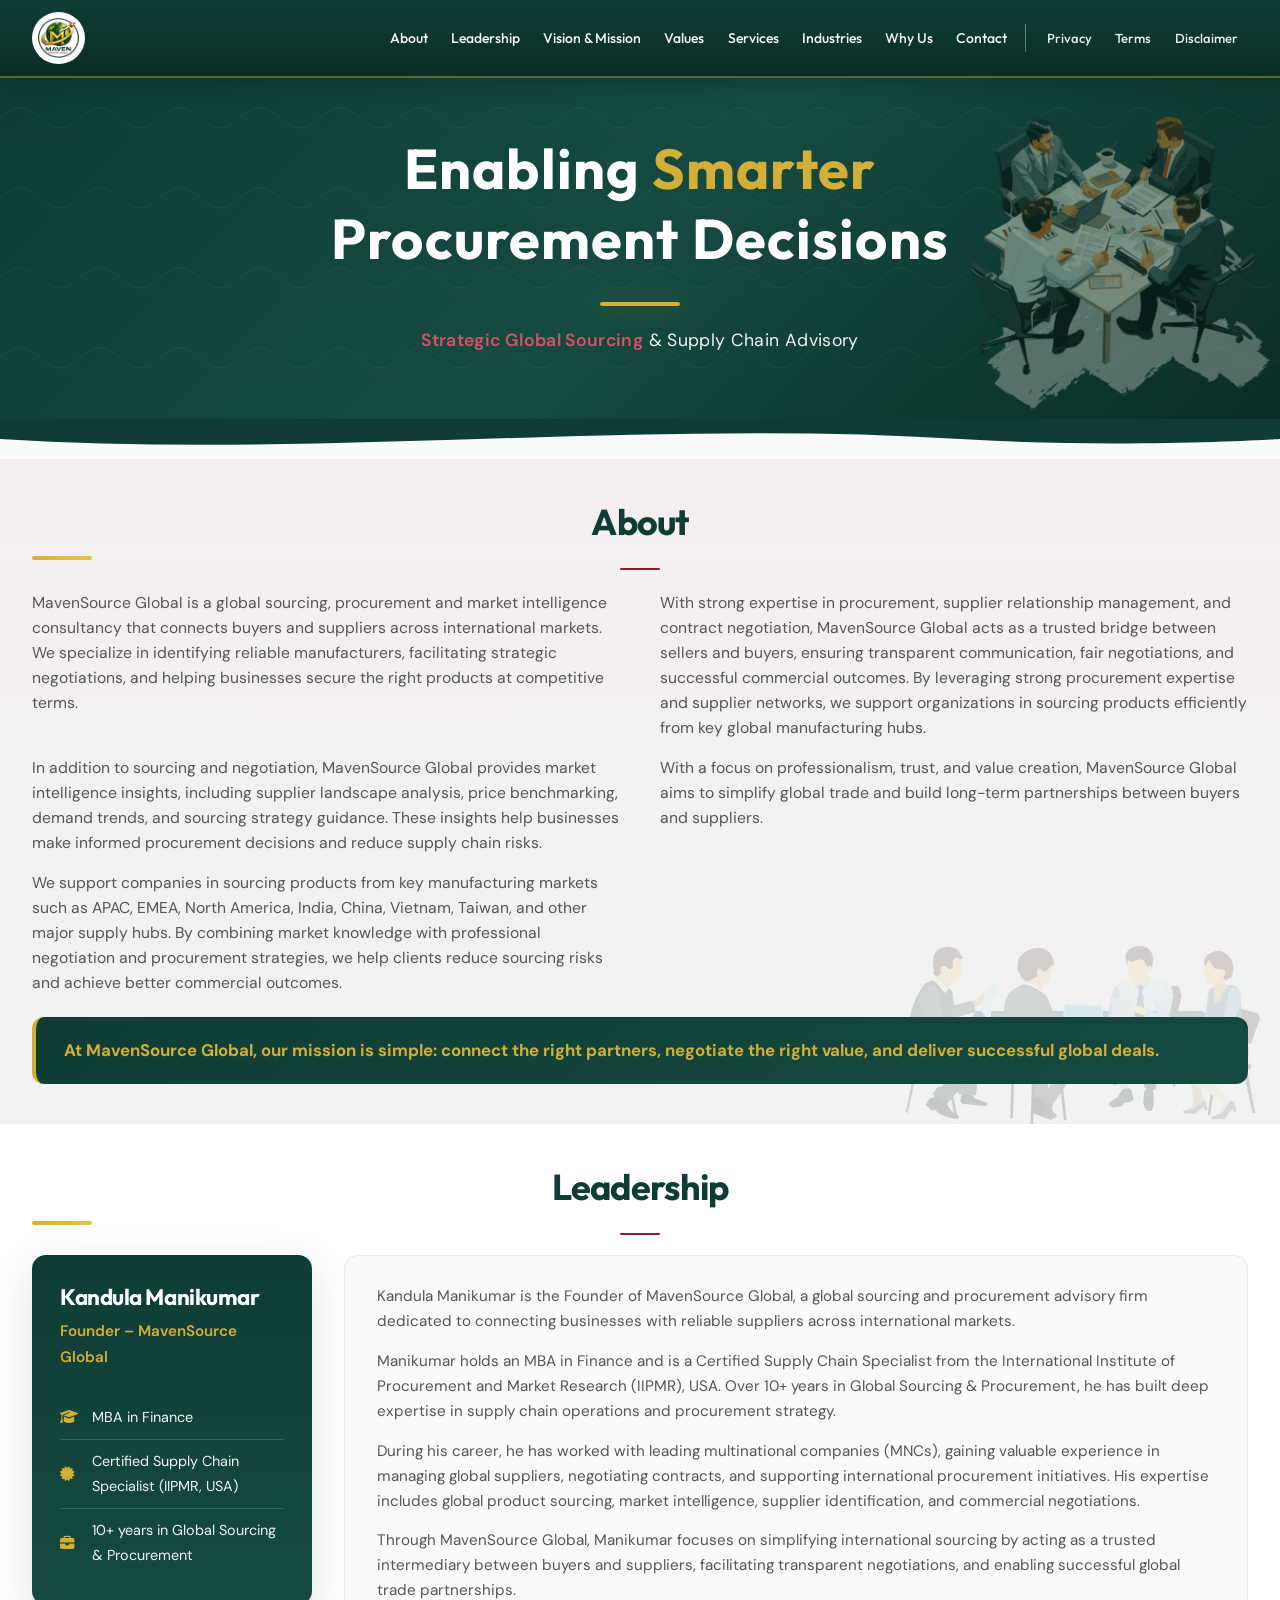
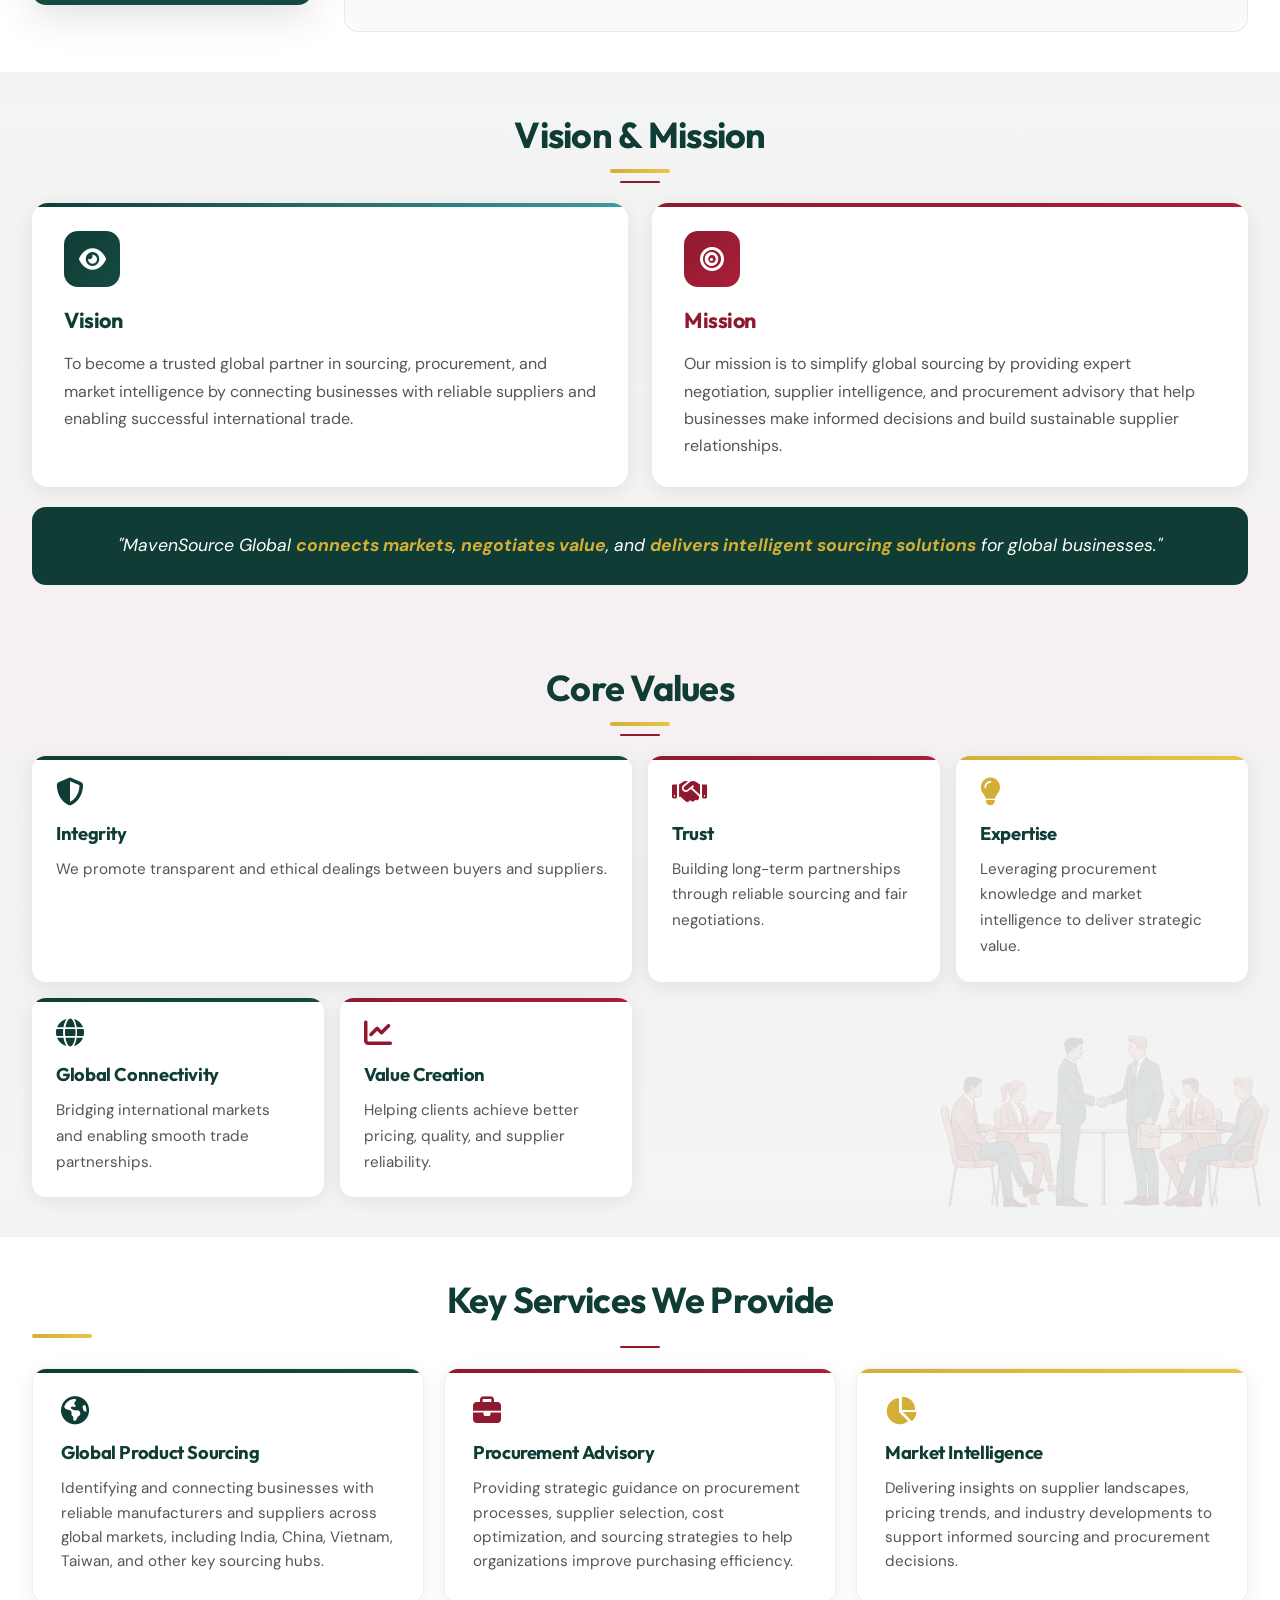
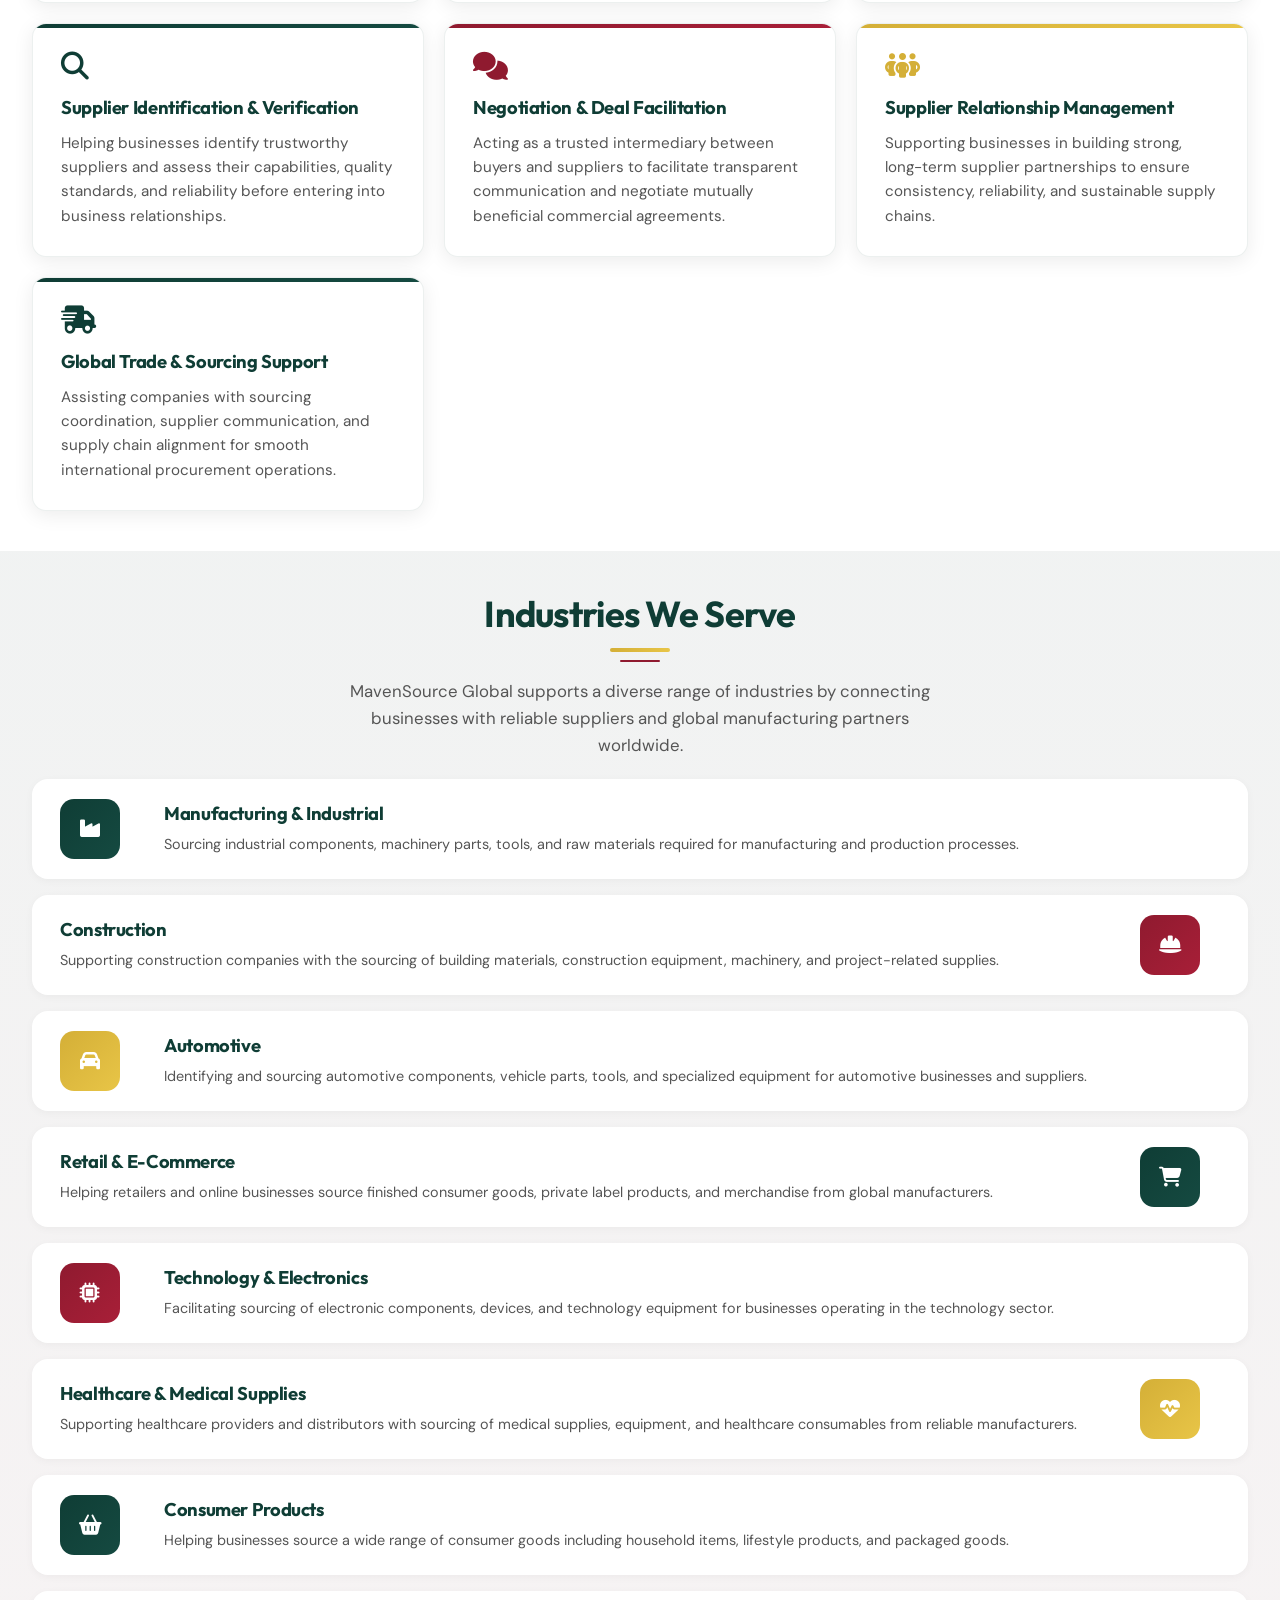
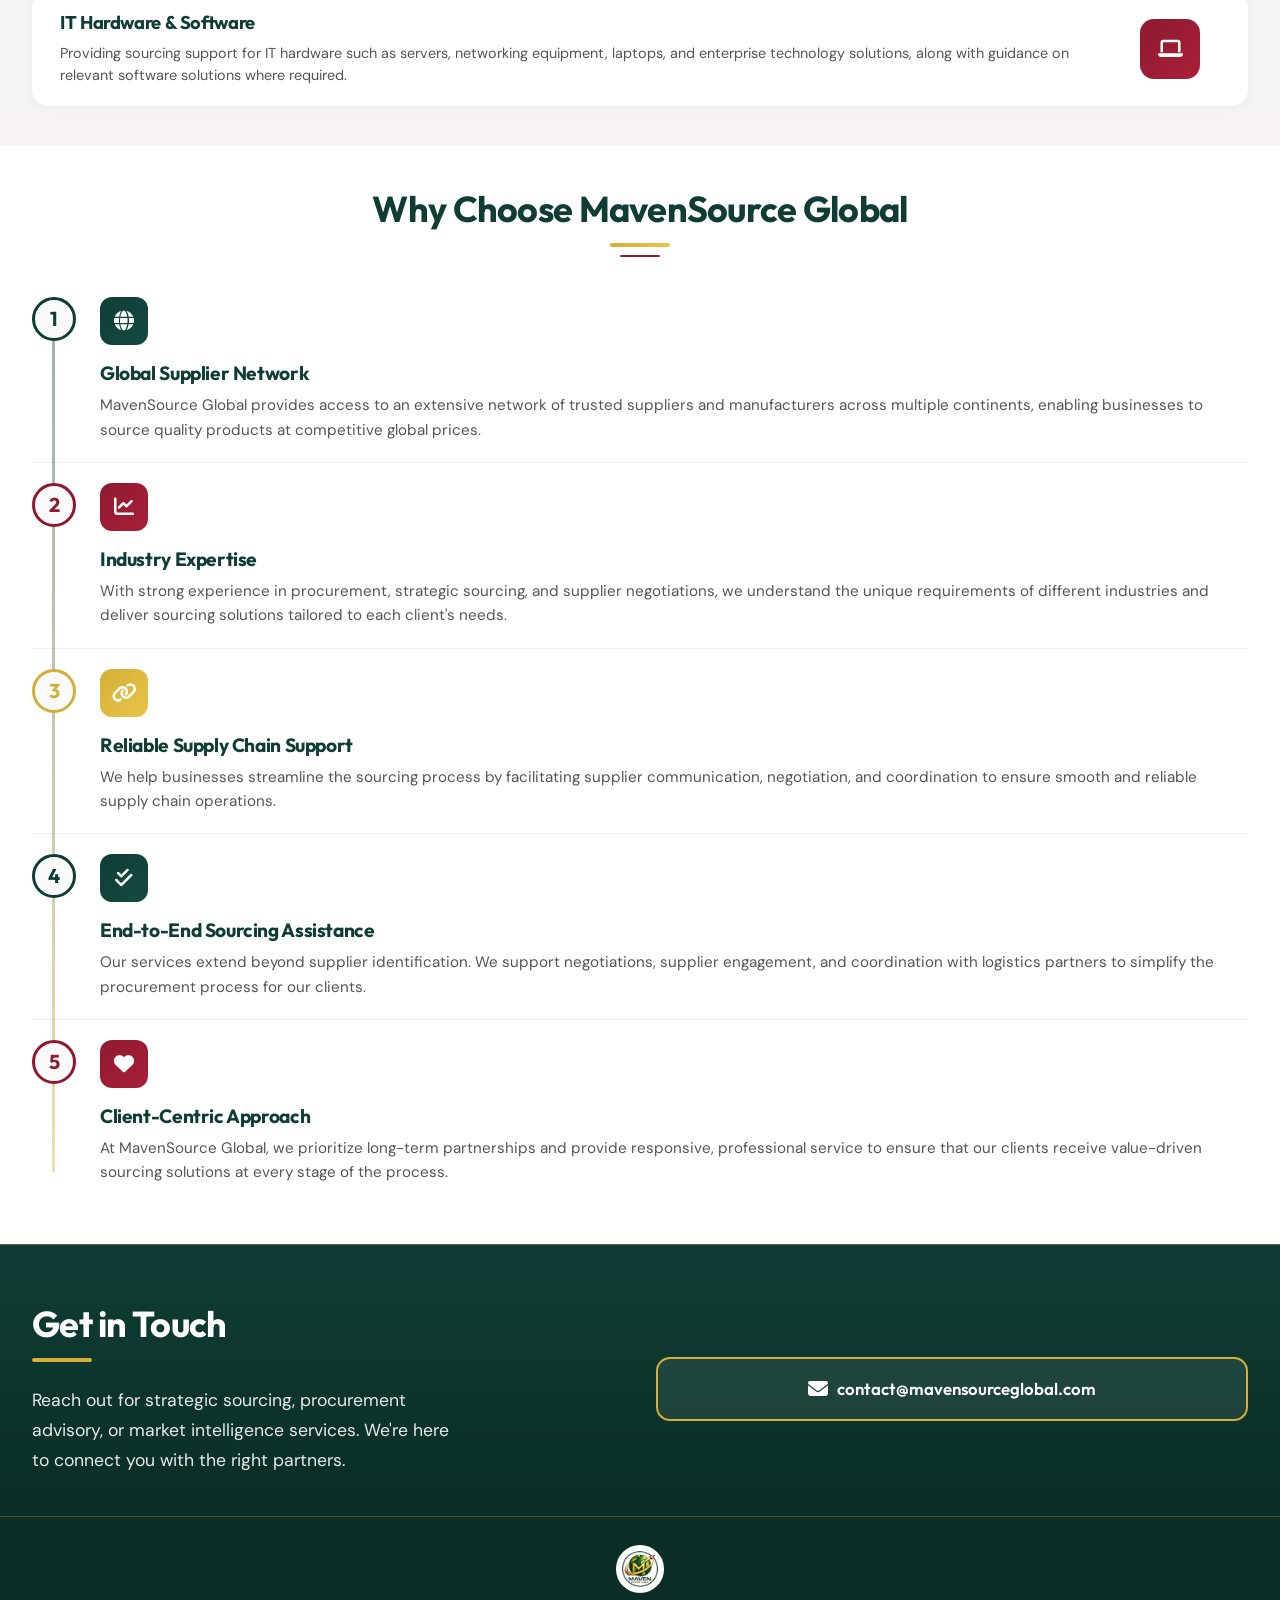
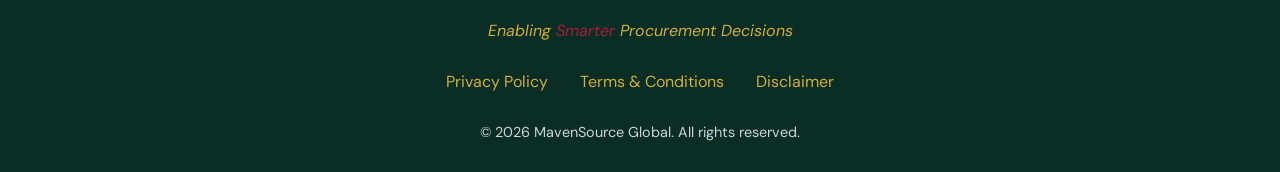
<file: index.html>
<!DOCTYPE html>
<html lang="en">
<head>
  <meta charset="UTF-8">
  <meta name="viewport" content="width=device-width, initial-scale=1.0">
  <title>MavenSource Global | Your Trusted Strategic Sourcing Partner</title>
  <meta name="description" content="MavenSource Global connects buyers and suppliers across international markets. Strategic sourcing, procurement advisory, and market intelligence.">
  <link rel="icon" type="image/x-icon" href="favicon.ico">
  <link rel="preconnect" href="https://fonts.googleapis.com">
  <link rel="preconnect" href="https://fonts.gstatic.com" crossorigin>
  <link href="https://fonts.googleapis.com/css2?family=Outfit:wght@400;500;600;700&family=DM+Sans:ital,opsz,wght@0,9..40,400;0,9..40,500;0,9..40,600;0,9..40,700;1,9..40,400&display=swap" rel="stylesheet">
  <link rel="stylesheet" href="https://cdnjs.cloudflare.com/ajax/libs/font-awesome/6.5.1/css/all.min.css" integrity="sha512-DTOQO9RWCH3ppGqcWaEA1BIZOC6xxalwEsw9c2QQeAIftl+Vegovlnee1c9QX4TctnWMn13TZye+giMm8e2LwA==" crossorigin="anonymous" referrerpolicy="no-referrer">
  <link rel="stylesheet" href="css/style.css">
</head>
<body>
  <div class="nav-overlay" id="navOverlay" aria-hidden="true"></div>
  <header class="site-header">
    <div class="container">
      <a href="index.html" class="site-logo">
        <img src="images/logo.png" alt="MavenSource Global" class="logo-img">
      </a>
      <button class="nav-toggle" aria-label="Toggle menu" aria-expanded="false">
        <span class="nav-toggle-bar"></span>
        <span class="nav-toggle-bar"></span>
        <span class="nav-toggle-bar"></span>
      </button>
      <nav class="nav-menu">
        <ul>
          <li><a href="#about">About</a></li>
          <li><a href="#leadership">Leadership</a></li>
          <li><a href="#vision">Vision & Mission</a></li>
          <li><a href="#values">Values</a></li>
          <li><a href="#services">Services</a></li>
          <li><a href="#industries">Industries</a></li>
          <li><a href="#why">Why Us</a></li>
          <li><a href="#contact">Contact</a></li>
          <li><a href="privacy.html">Privacy</a></li>
          <li><a href="terms.html">Terms</a></li>
          <li><a href="disclaimer.html">Disclaimer</a></li>
        </ul>
      </nav>
    </div>
  </header>

  <section class="hero">
    <div class="container">
      <h1 class="hero-headline animate-fade-up">Enabling <span class="hero-accent">Smarter</span> Procurement Decisions</h1>
      <div class="gold-line animate-scale-in"></div>
      <p class="hero-sub animate-fade-up animate-delay-1"><span class="hero-maroon">Strategic Global Sourcing</span> & Supply Chain Advisory</p>
    </div>
  </section>

  <div class="wave-divider">
    <svg viewBox="0 0 1200 120" preserveAspectRatio="none">
      <path d="M0,60 C300,120 600,0 900,60 C1050,90 1200,60 1200,60 L1200,120 L0,120 Z"/>
    </svg>
  </div>

  <section id="about" class="section-about">
    <div class="container">
      <div class="section-header section-header-left animate-on-scroll" data-delay="0">
        <h2 class="section-title">About</h2>
        <div class="gold-divider"></div>
        <div class="maroon-divider"></div>
      </div>
      <div class="about-layout animate-on-scroll" data-delay="0">
        <p>MavenSource Global is a global sourcing, procurement and market intelligence consultancy that connects buyers and suppliers across international markets. We specialize in identifying reliable manufacturers, facilitating strategic negotiations, and helping businesses secure the right products at competitive terms.</p>
        <p>With strong expertise in procurement, supplier relationship management, and contract negotiation, MavenSource Global acts as a trusted bridge between sellers and buyers, ensuring transparent communication, fair negotiations, and successful commercial outcomes. By leveraging strong procurement expertise and supplier networks, we support organizations in sourcing products efficiently from key global manufacturing hubs.</p>
        <p>In addition to sourcing and negotiation, MavenSource Global provides market intelligence insights, including supplier landscape analysis, price benchmarking, demand trends, and sourcing strategy guidance. These insights help businesses make informed procurement decisions and reduce supply chain risks.</p>
        <p>With a focus on professionalism, trust, and value creation, MavenSource Global aims to simplify global trade and build long-term partnerships between buyers and suppliers.</p>
        <p>We support companies in sourcing products from key manufacturing markets such as APAC, EMEA, North America, India, China, Vietnam, Taiwan, and other major supply hubs. By combining market knowledge with professional negotiation and procurement strategies, we help clients reduce sourcing risks and achieve better commercial outcomes.</p>
        <p class="about-highlight"><strong>At MavenSource Global, our mission is simple: connect the right partners, negotiate the right value, and deliver successful global deals.</strong></p>
      </div>
    </div>
  </section>

  <section id="leadership" class="section-leadership">
    <div class="container">
      <div class="section-header section-header-left animate-on-scroll" data-delay="0">
        <h2 class="section-title">Leadership</h2>
        <div class="gold-divider"></div>
        <div class="maroon-divider"></div>
      </div>
      <div class="founder-layout animate-on-scroll" data-delay="0">
        <div class="founder-sidebar">
          <h3>Kandula Manikumar</h3>
          <p class="founder-title">Founder – MavenSource Global</p>
          <ul class="founder-credentials">
            <li><i class="fa-solid fa-graduation-cap"></i> MBA in Finance</li>
            <li><i class="fa-solid fa-certificate"></i> Certified Supply Chain Specialist (IIPMR, USA)</li>
            <li><i class="fa-solid fa-briefcase"></i> 10+ years in Global Sourcing & Procurement</li>
          </ul>
        </div>
        <div class="founder-content">
          <p>Kandula Manikumar is the Founder of MavenSource Global, a global sourcing and procurement advisory firm dedicated to connecting businesses with reliable suppliers across international markets.</p>
          <p>Manikumar holds an MBA in Finance and is a Certified Supply Chain Specialist from the International Institute of Procurement and Market Research (IIPMR), USA. Over 10+ years in Global Sourcing & Procurement, he has built deep expertise in supply chain operations and procurement strategy.</p>
          <p>During his career, he has worked with leading multinational companies (MNCs), gaining valuable experience in managing global suppliers, negotiating contracts, and supporting international procurement initiatives. His expertise includes global product sourcing, market intelligence, supplier identification, and commercial negotiations.</p>
          <p>Through MavenSource Global, Manikumar focuses on simplifying international sourcing by acting as a trusted intermediary between buyers and suppliers, facilitating transparent negotiations, and enabling successful global trade partnerships.</p>
        </div>
      </div>
    </div>
  </section>

  <section id="vision" class="section-vision">
    <div class="container">
      <div class="section-header animate-on-scroll" data-delay="0">
        <h2 class="section-title">Vision & Mission</h2>
        <div class="gold-divider"></div>
        <div class="maroon-divider"></div>
      </div>
      <div class="vision-grid animate-on-scroll" data-delay="0">
        <div class="vision-card">
          <div class="vision-icon-wrap"><i class="fa-solid fa-eye"></i></div>
          <h3>Vision</h3>
          <p>To become a trusted global partner in sourcing, procurement, and market intelligence by connecting businesses with reliable suppliers and enabling successful international trade.</p>
        </div>
        <div class="mission-card">
          <div class="vision-icon-wrap"><i class="fa-solid fa-bullseye"></i></div>
          <h3>Mission</h3>
          <p>Our mission is to simplify global sourcing by providing expert negotiation, supplier intelligence, and procurement advisory that help businesses make informed decisions and build sustainable supplier relationships.</p>
        </div>
      </div>
      <div class="brand-statement animate-on-scroll" data-delay="0">
        "MavenSource Global <strong>connects markets</strong>, <strong>negotiates value</strong>, and <strong>delivers intelligent sourcing solutions</strong> for global businesses."
      </div>
    </div>
  </section>

  <section id="values" class="section-values">
    <div class="container">
      <div class="section-header animate-on-scroll" data-delay="0">
        <h2 class="section-title">Core Values</h2>
        <div class="gold-divider"></div>
        <div class="maroon-divider"></div>
      </div>
      <div class="values-bento">
        <div class="value-item value-featured value-border-green animate-on-scroll" data-delay="0">
          <i class="fa-solid fa-shield-halved value-icon"></i>
          <h4>Integrity</h4>
          <p>We promote transparent and ethical dealings between buyers and suppliers.</p>
        </div>
        <div class="value-item value-border-maroon animate-on-scroll" data-delay="1">
          <i class="fa-solid fa-handshake value-icon"></i>
          <h4>Trust</h4>
          <p>Building long-term partnerships through reliable sourcing and fair negotiations.</p>
        </div>
        <div class="value-item value-border-gold animate-on-scroll" data-delay="2">
          <i class="fa-solid fa-lightbulb value-icon"></i>
          <h4>Expertise</h4>
          <p>Leveraging procurement knowledge and market intelligence to deliver strategic value.</p>
        </div>
        <div class="value-item value-border-green animate-on-scroll" data-delay="3">
          <i class="fa-solid fa-globe value-icon"></i>
          <h4>Global Connectivity</h4>
          <p>Bridging international markets and enabling smooth trade partnerships.</p>
        </div>
        <div class="value-item value-border-maroon animate-on-scroll" data-delay="4">
          <i class="fa-solid fa-chart-line value-icon"></i>
          <h4>Value Creation</h4>
          <p>Helping clients achieve better pricing, quality, and supplier reliability.</p>
        </div>
      </div>
    </div>
  </section>

  <section id="services" class="section-services">
    <div class="container">
      <div class="section-header section-header-left animate-on-scroll" data-delay="0">
        <h2 class="section-title">Key Services We Provide</h2>
        <div class="gold-divider"></div>
        <div class="maroon-divider"></div>
      </div>
      <div class="services-grid">
        <div class="service-box service-border-green animate-on-scroll" data-delay="0">
          <i class="fa-solid fa-earth-americas service-icon"></i>
          <h3>Global Product Sourcing</h3>
          <p>Identifying and connecting businesses with reliable manufacturers and suppliers across global markets, including India, China, Vietnam, Taiwan, and other key sourcing hubs.</p>
        </div>
        <div class="service-box service-border-maroon animate-on-scroll" data-delay="1">
          <i class="fa-solid fa-briefcase service-icon"></i>
          <h3>Procurement Advisory</h3>
          <p>Providing strategic guidance on procurement processes, supplier selection, cost optimization, and sourcing strategies to help organizations improve purchasing efficiency.</p>
        </div>
        <div class="service-box service-border-gold animate-on-scroll" data-delay="2">
          <i class="fa-solid fa-chart-pie service-icon"></i>
          <h3>Market Intelligence</h3>
          <p>Delivering insights on supplier landscapes, pricing trends, and industry developments to support informed sourcing and procurement decisions.</p>
        </div>
        <div class="service-box service-border-green animate-on-scroll" data-delay="3">
          <i class="fa-solid fa-magnifying-glass service-icon"></i>
          <h3>Supplier Identification & Verification</h3>
          <p>Helping businesses identify trustworthy suppliers and assess their capabilities, quality standards, and reliability before entering into business relationships.</p>
        </div>
        <div class="service-box service-border-maroon animate-on-scroll" data-delay="4">
          <i class="fa-solid fa-comments service-icon"></i>
          <h3>Negotiation & Deal Facilitation</h3>
          <p>Acting as a trusted intermediary between buyers and suppliers to facilitate transparent communication and negotiate mutually beneficial commercial agreements.</p>
        </div>
        <div class="service-box service-border-gold animate-on-scroll" data-delay="5">
          <i class="fa-solid fa-people-group service-icon"></i>
          <h3>Supplier Relationship Management</h3>
          <p>Supporting businesses in building strong, long-term supplier partnerships to ensure consistency, reliability, and sustainable supply chains.</p>
        </div>
        <div class="service-box service-border-green animate-on-scroll" data-delay="6">
          <i class="fa-solid fa-truck-fast service-icon"></i>
          <h3>Global Trade & Sourcing Support</h3>
          <p>Assisting companies with sourcing coordination, supplier communication, and supply chain alignment for smooth international procurement operations.</p>
        </div>
      </div>
    </div>
  </section>

  <section id="industries" class="section-industries">
    <div class="container">
      <div class="section-header animate-on-scroll" data-delay="0">
        <h2 class="section-title">Industries We Serve</h2>
        <div class="gold-divider"></div>
        <div class="maroon-divider"></div>
        <p class="section-subtitle">MavenSource Global supports a diverse range of industries by connecting businesses with reliable suppliers and global manufacturing partners worldwide.</p>
      </div>
      <div class="industries-zigzag">
        <div class="industry-row industry-row-left industry-icon-green animate-on-scroll" data-delay="0">
          <div class="industry-icon"><i class="fa-solid fa-industry"></i></div>
          <div class="industry-text">
            <h4>Manufacturing & Industrial</h4>
            <p>Sourcing industrial components, machinery parts, tools, and raw materials required for manufacturing and production processes.</p>
          </div>
        </div>
        <div class="industry-row industry-row-right industry-icon-maroon animate-on-scroll" data-delay="1">
          <div class="industry-icon"><i class="fa-solid fa-hard-hat"></i></div>
          <div class="industry-text">
            <h4>Construction</h4>
            <p>Supporting construction companies with the sourcing of building materials, construction equipment, machinery, and project-related supplies.</p>
          </div>
        </div>
        <div class="industry-row industry-row-left industry-icon-gold animate-on-scroll" data-delay="2">
          <div class="industry-icon"><i class="fa-solid fa-car"></i></div>
          <div class="industry-text">
            <h4>Automotive</h4>
            <p>Identifying and sourcing automotive components, vehicle parts, tools, and specialized equipment for automotive businesses and suppliers.</p>
          </div>
        </div>
        <div class="industry-row industry-row-right industry-icon-green animate-on-scroll" data-delay="3">
          <div class="industry-icon"><i class="fa-solid fa-cart-shopping"></i></div>
          <div class="industry-text">
            <h4>Retail & E-Commerce</h4>
            <p>Helping retailers and online businesses source finished consumer goods, private label products, and merchandise from global manufacturers.</p>
          </div>
        </div>
        <div class="industry-row industry-row-left industry-icon-maroon animate-on-scroll" data-delay="4">
          <div class="industry-icon"><i class="fa-solid fa-microchip"></i></div>
          <div class="industry-text">
            <h4>Technology & Electronics</h4>
            <p>Facilitating sourcing of electronic components, devices, and technology equipment for businesses operating in the technology sector.</p>
          </div>
        </div>
        <div class="industry-row industry-row-right industry-icon-gold animate-on-scroll" data-delay="5">
          <div class="industry-icon"><i class="fa-solid fa-heart-pulse"></i></div>
          <div class="industry-text">
            <h4>Healthcare & Medical Supplies</h4>
            <p>Supporting healthcare providers and distributors with sourcing of medical supplies, equipment, and healthcare consumables from reliable manufacturers.</p>
          </div>
        </div>
        <div class="industry-row industry-row-left industry-icon-green animate-on-scroll" data-delay="6">
          <div class="industry-icon"><i class="fa-solid fa-basket-shopping"></i></div>
          <div class="industry-text">
            <h4>Consumer Products</h4>
            <p>Helping businesses source a wide range of consumer goods including household items, lifestyle products, and packaged goods.</p>
          </div>
        </div>
        <div class="industry-row industry-row-right industry-icon-maroon animate-on-scroll" data-delay="7">
          <div class="industry-icon"><i class="fa-solid fa-laptop"></i></div>
          <div class="industry-text">
            <h4>IT Hardware & Software</h4>
            <p>Providing sourcing support for IT hardware such as servers, networking equipment, laptops, and enterprise technology solutions, along with guidance on relevant software solutions where required.</p>
          </div>
        </div>
      </div>
    </div>
  </section>

  <section id="why" class="section-why">
    <div class="container">
      <div class="section-header animate-on-scroll" data-delay="0">
        <h2 class="section-title">Why Choose MavenSource Global</h2>
        <div class="gold-divider"></div>
        <div class="maroon-divider"></div>
      </div>
      <div class="why-timeline">
        <div class="why-step why-icon-green animate-on-scroll" data-delay="0">
          <span class="why-step-num">1</span>
          <div class="why-step-content">
            <div class="icon"><i class="fa-solid fa-globe"></i></div>
            <h4>Global Supplier Network</h4>
            <p>MavenSource Global provides access to an extensive network of trusted suppliers and manufacturers across multiple continents, enabling businesses to source quality products at competitive global prices.</p>
          </div>
        </div>
        <div class="why-step why-icon-maroon animate-on-scroll" data-delay="1">
          <span class="why-step-num">2</span>
          <div class="why-step-content">
            <div class="icon"><i class="fa-solid fa-chart-line"></i></div>
            <h4>Industry Expertise</h4>
            <p>With strong experience in procurement, strategic sourcing, and supplier negotiations, we understand the unique requirements of different industries and deliver sourcing solutions tailored to each client's needs.</p>
          </div>
        </div>
        <div class="why-step why-icon-gold animate-on-scroll" data-delay="2">
          <span class="why-step-num">3</span>
          <div class="why-step-content">
            <div class="icon"><i class="fa-solid fa-link"></i></div>
            <h4>Reliable Supply Chain Support</h4>
            <p>We help businesses streamline the sourcing process by facilitating supplier communication, negotiation, and coordination to ensure smooth and reliable supply chain operations.</p>
          </div>
        </div>
        <div class="why-step why-icon-green animate-on-scroll" data-delay="3">
          <span class="why-step-num">4</span>
          <div class="why-step-content">
            <div class="icon"><i class="fa-solid fa-check-double"></i></div>
            <h4>End-to-End Sourcing Assistance</h4>
            <p>Our services extend beyond supplier identification. We support negotiations, supplier engagement, and coordination with logistics partners to simplify the procurement process for our clients.</p>
          </div>
        </div>
        <div class="why-step why-icon-maroon animate-on-scroll" data-delay="4">
          <span class="why-step-num">5</span>
          <div class="why-step-content">
            <div class="icon"><i class="fa-solid fa-heart"></i></div>
            <h4>Client-Centric Approach</h4>
            <p>At MavenSource Global, we prioritize long-term partnerships and provide responsive, professional service to ensure that our clients receive value-driven sourcing solutions at every stage of the process.</p>
          </div>
        </div>
      </div>
    </div>
  </section>

  <section id="contact" class="section-contact contact-section">
    <div class="container">
      <div class="contact-layout">
        <div class="contact-info animate-on-scroll" data-delay="0">
          <h2 class="section-title">Get in Touch</h2>
          <div class="gold-divider"></div>
          <p>Reach out for strategic sourcing, procurement advisory, or market intelligence services. We're here to connect you with the right partners.</p>
        </div>
        <div class="contact-actions animate-on-scroll" data-delay="0">
          <a href="mailto:contact@mavensourceglobal.com" class="contact-btn contact-email"><i class="fa-solid fa-envelope"></i> contact@mavensourceglobal.com</a>
        </div>
      </div>
    </div>
  </section>

  <footer class="site-footer">
    <div class="container">
      <a href="index.html" class="footer-logo">
        <img src="images/logo.png" alt="MavenSource Global" class="logo-img">
      </a>
      <p class="footer-motto">Enabling <em>Smarter</em> Procurement Decisions</p>
      <div class="links">
        <a href="privacy.html">Privacy Policy</a>
        <a href="terms.html">Terms & Conditions</a>
        <a href="disclaimer.html">Disclaimer</a>
      </div>
      <div>© <span id="year"></span> MavenSource Global. All rights reserved.</div>
    </div>
  </footer>

  <script>
    document.getElementById('year').textContent = new Date().getFullYear();

    // Scroll-triggered animations
    const observerOptions = { threshold: 0.1, rootMargin: '0px 0px -50px 0px' };
    const observer = new IntersectionObserver((entries) => {
      entries.forEach(entry => {
        if (entry.isIntersecting) {
          const delay = entry.target.dataset.delay || 0;
          entry.target.style.animationDelay = `${delay * 0.1}s`;
          entry.target.classList.add('animate-visible');
        }
      });
    }, observerOptions);

    document.querySelectorAll('.animate-on-scroll').forEach(el => observer.observe(el));

    // Mobile nav toggle
    const navToggle = document.querySelector('.nav-toggle');
    const navMenu = document.querySelector('.nav-menu');
    function closeNav() {
      if (navToggle) navToggle.setAttribute('aria-expanded', 'false');
      if (navMenu) navMenu.classList.remove('is-open');
      document.body.classList.remove('nav-open');
      const overlay = document.getElementById('navOverlay');
      if (overlay) overlay.setAttribute('aria-hidden', 'true');
    }
    if (navToggle && navMenu) {
      navToggle.addEventListener('click', () => {
        const isOpen = navToggle.getAttribute('aria-expanded') === 'true';
        navToggle.setAttribute('aria-expanded', !isOpen);
        navMenu.classList.toggle('is-open');
        document.body.classList.toggle('nav-open', !isOpen);
        const overlay = document.getElementById('navOverlay');
        if (overlay) overlay.setAttribute('aria-hidden', isOpen);
      });
      navMenu.querySelectorAll('a').forEach(link => link.addEventListener('click', closeNav));
      const overlay = document.getElementById('navOverlay');
      if (overlay) overlay.addEventListener('click', closeNav);
    }
  </script>
</body>
</html>
</file>
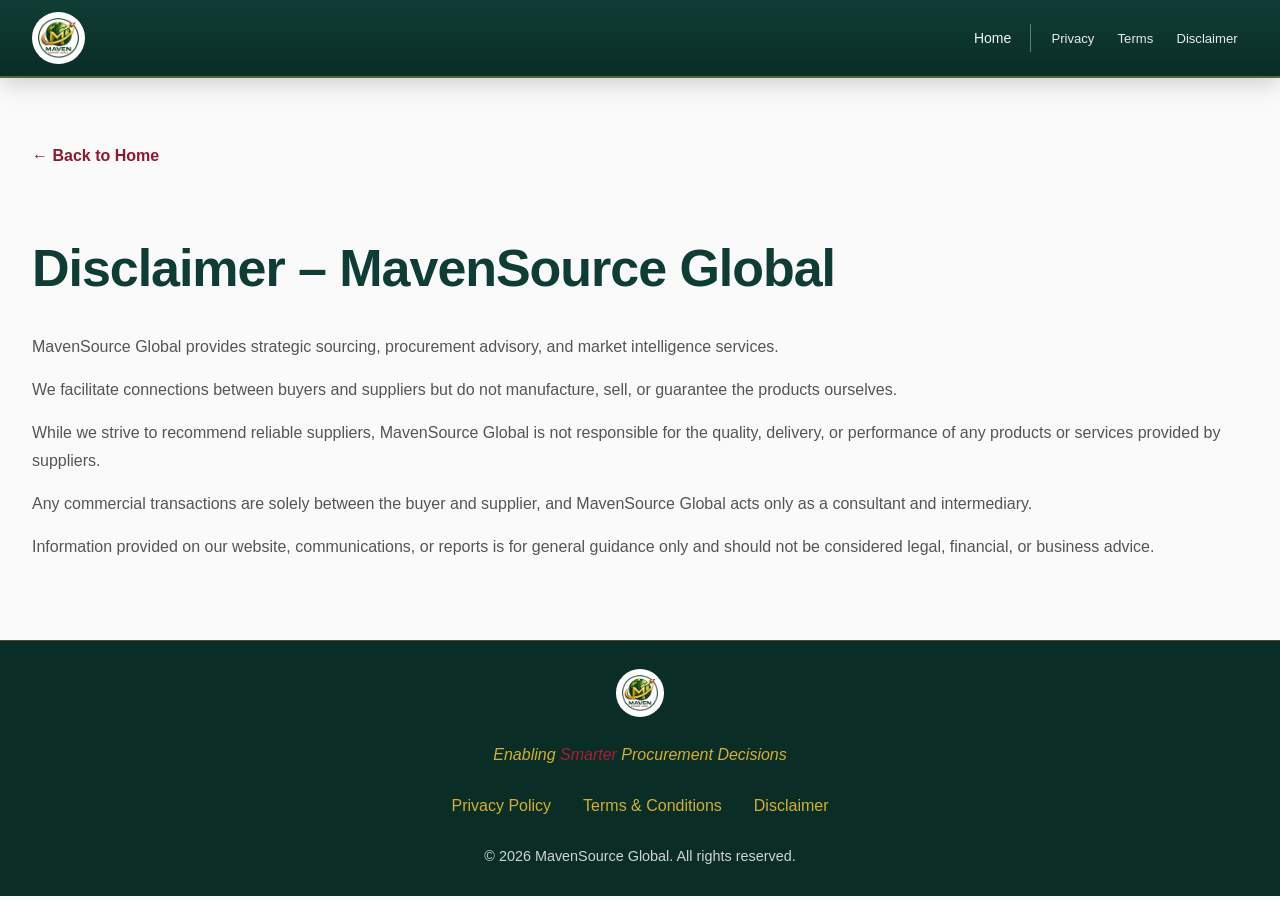
<file: disclaimer.html>
<!DOCTYPE html>
<html lang="en">
<head>
  <meta charset="UTF-8">
  <meta name="viewport" content="width=device-width, initial-scale=1.0">
  <title>Disclaimer | MavenSource Global</title>
  <link rel="icon" type="image/x-icon" href="favicon.ico">
  <link rel="stylesheet" href="css/style.css">
</head>
<body>
  <div class="nav-overlay" id="navOverlay" aria-hidden="true"></div>
  <header class="site-header">
    <div class="container">
      <a href="index.html" class="site-logo">
        <img src="images/logo.png" alt="MavenSource Global" class="logo-img">
      </a>
      <button class="nav-toggle" aria-label="Toggle menu" aria-expanded="false">
        <span class="nav-toggle-bar"></span>
        <span class="nav-toggle-bar"></span>
        <span class="nav-toggle-bar"></span>
      </button>
      <nav class="nav-menu">
        <ul>
          <li><a href="index.html">Home</a></li>
          <li><a href="privacy.html">Privacy</a></li>
          <li><a href="terms.html">Terms</a></li>
          <li><a href="disclaimer.html">Disclaimer</a></li>
        </ul>
      </nav>
    </div>
  </header>

  <main class="legal-page">
    <div class="container">
      <a href="index.html" class="back-link">← Back to Home</a>
      <h1>Disclaimer – MavenSource Global</h1>

      <p>MavenSource Global provides strategic sourcing, procurement advisory, and market intelligence services.</p>

      <p>We facilitate connections between buyers and suppliers but do not manufacture, sell, or guarantee the products ourselves.</p>

      <p>While we strive to recommend reliable suppliers, MavenSource Global is not responsible for the quality, delivery, or performance of any products or services provided by suppliers.</p>

      <p>Any commercial transactions are solely between the buyer and supplier, and MavenSource Global acts only as a consultant and intermediary.</p>

      <p>Information provided on our website, communications, or reports is for general guidance only and should not be considered legal, financial, or business advice.</p>
    </div>
  </main>

  <footer class="site-footer">
    <div class="container">
      <a href="index.html" class="footer-logo">
        <img src="images/logo.png" alt="MavenSource Global" class="logo-img">
      </a>
      <p class="footer-motto">Enabling <em>Smarter</em> Procurement Decisions</p>
      <div class="links">
        <a href="privacy.html">Privacy Policy</a>
        <a href="terms.html">Terms & Conditions</a>
        <a href="disclaimer.html">Disclaimer</a>
      </div>
      <div>© <span id="year"></span> MavenSource Global. All rights reserved.</div>
    </div>
  </footer>

  <script>
    document.getElementById('year').textContent = new Date().getFullYear();
    const navToggle = document.querySelector('.nav-toggle');
    const navMenu = document.querySelector('.nav-menu');
    function closeNav() {
      if (navToggle) navToggle.setAttribute('aria-expanded', 'false');
      if (navMenu) navMenu.classList.remove('is-open');
      document.body.classList.remove('nav-open');
      const overlay = document.getElementById('navOverlay');
      if (overlay) overlay.setAttribute('aria-hidden', 'true');
    }
    if (navToggle && navMenu) {
      navToggle.addEventListener('click', () => {
        const isOpen = navToggle.getAttribute('aria-expanded') === 'true';
        navToggle.setAttribute('aria-expanded', !isOpen);
        navMenu.classList.toggle('is-open');
        document.body.classList.toggle('nav-open', !isOpen);
        const overlay = document.getElementById('navOverlay');
        if (overlay) overlay.setAttribute('aria-hidden', isOpen);
      });
      navMenu.querySelectorAll('a').forEach(link => link.addEventListener('click', closeNav));
      const overlay = document.getElementById('navOverlay');
      if (overlay) overlay.addEventListener('click', closeNav);
    }
  </script>
</body>
</html>
</file>
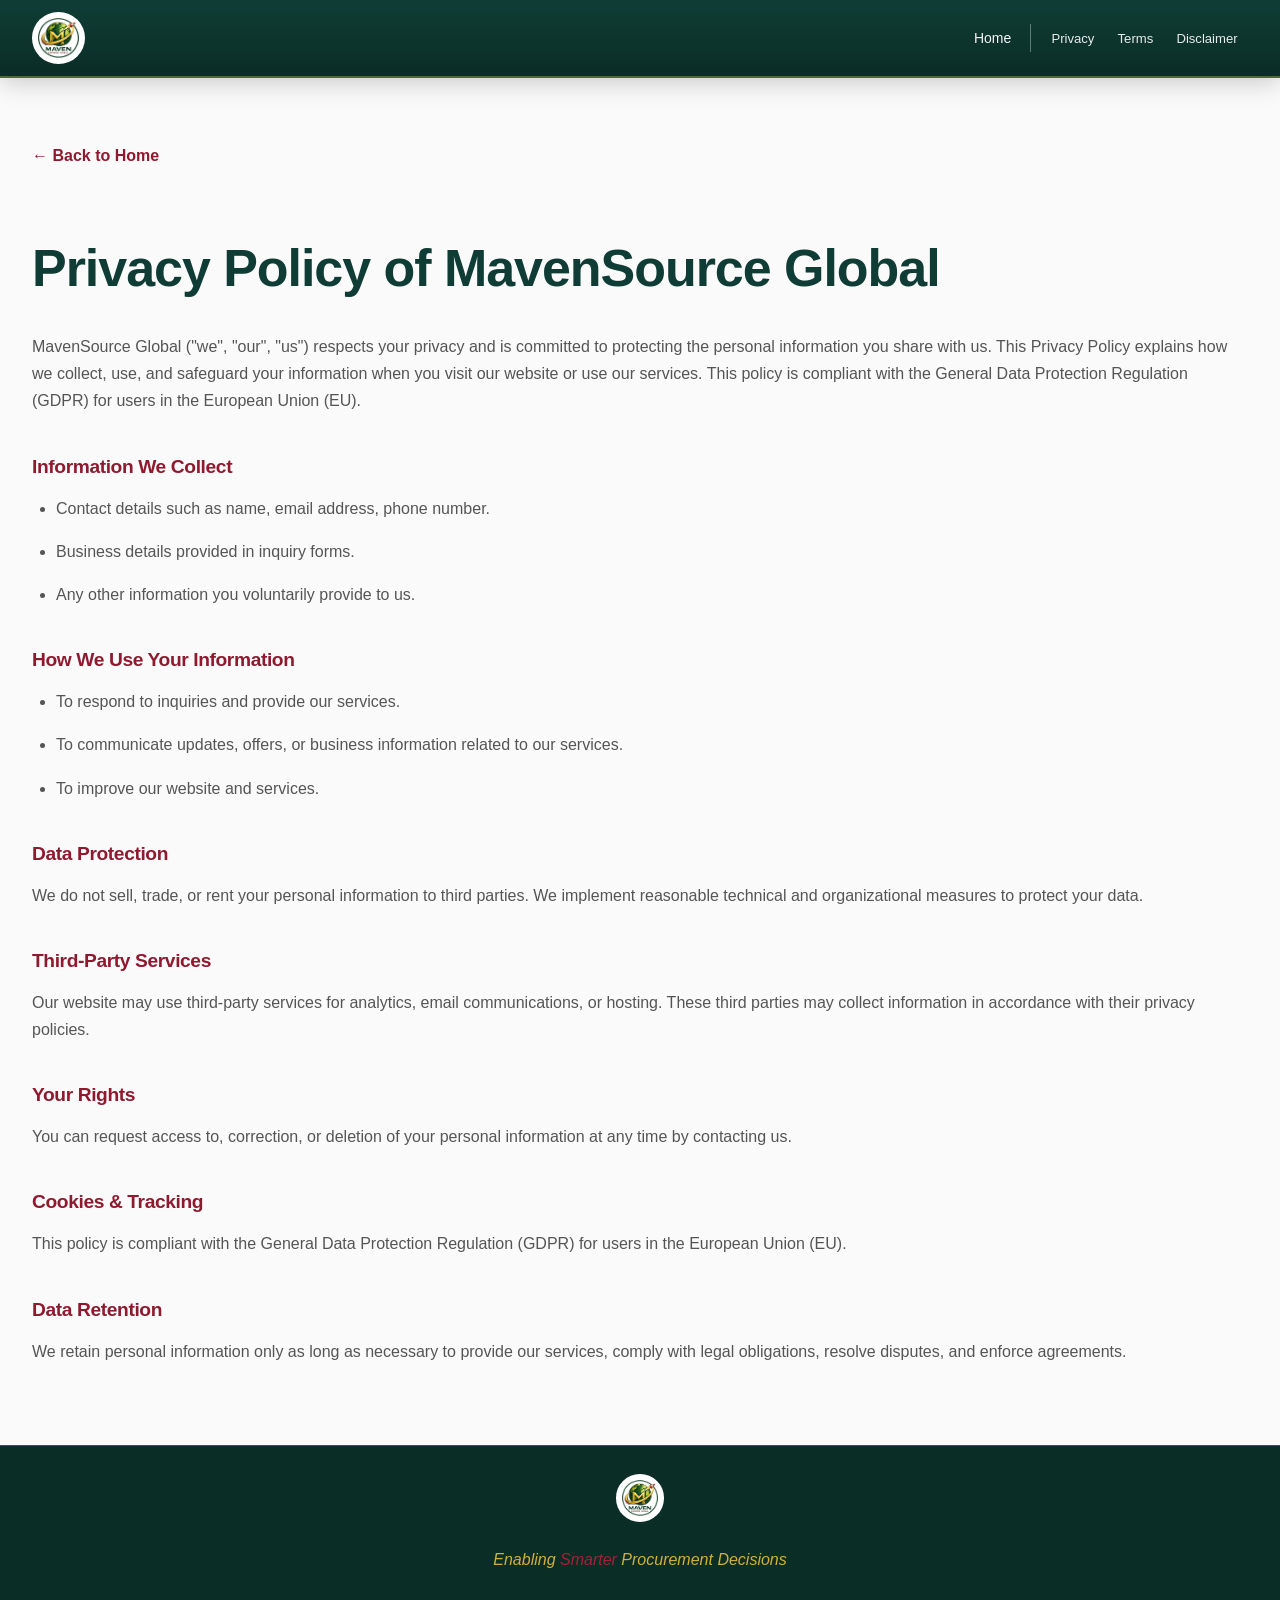
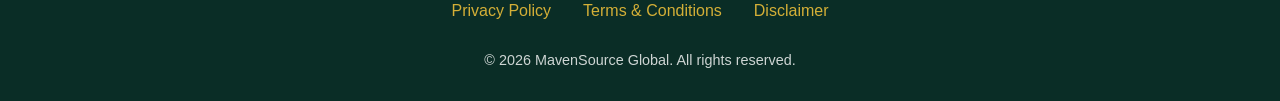
<file: privacy.html>
<!DOCTYPE html>
<html lang="en">
<head>
  <meta charset="UTF-8">
  <meta name="viewport" content="width=device-width, initial-scale=1.0">
  <title>Privacy Policy | MavenSource Global</title>
  <link rel="icon" type="image/x-icon" href="favicon.ico">
  <link rel="stylesheet" href="css/style.css">
</head>
<body>
  <div class="nav-overlay" id="navOverlay" aria-hidden="true"></div>
  <header class="site-header">
    <div class="container">
      <a href="index.html" class="site-logo">
        <img src="images/logo.png" alt="MavenSource Global" class="logo-img">
      </a>
      <button class="nav-toggle" aria-label="Toggle menu" aria-expanded="false">
        <span class="nav-toggle-bar"></span>
        <span class="nav-toggle-bar"></span>
        <span class="nav-toggle-bar"></span>
      </button>
      <nav class="nav-menu">
        <ul>
          <li><a href="index.html">Home</a></li>
          <li><a href="privacy.html">Privacy</a></li>
          <li><a href="terms.html">Terms</a></li>
          <li><a href="disclaimer.html">Disclaimer</a></li>
        </ul>
      </nav>
    </div>
  </header>

  <main class="legal-page">
    <div class="container">
      <a href="index.html" class="back-link">← Back to Home</a>
      <h1>Privacy Policy of MavenSource Global</h1>

      <p>MavenSource Global ("we", "our", "us") respects your privacy and is committed to protecting the personal information you share with us. This Privacy Policy explains how we collect, use, and safeguard your information when you visit our website or use our services. This policy is compliant with the General Data Protection Regulation (GDPR) for users in the European Union (EU).</p>

      <h2>Information We Collect</h2>
      <ul>
        <li>Contact details such as name, email address, phone number.</li>
        <li>Business details provided in inquiry forms.</li>
        <li>Any other information you voluntarily provide to us.</li>
      </ul>

      <h2>How We Use Your Information</h2>
      <ul>
        <li>To respond to inquiries and provide our services.</li>
        <li>To communicate updates, offers, or business information related to our services.</li>
        <li>To improve our website and services.</li>
      </ul>

      <h2>Data Protection</h2>
      <p>We do not sell, trade, or rent your personal information to third parties.
      We implement reasonable technical and organizational measures to protect your data.</p>

      <h2>Third-Party Services</h2>
      <p>Our website may use third-party services for analytics, email communications, or hosting. These third parties may collect information in accordance with their privacy policies.</p>

      <h2>Your Rights</h2>
      <p>You can request access to, correction, or deletion of your personal information at any time by contacting us.</p>

      <h2>Cookies & Tracking</h2>
      <p>This policy is compliant with the General Data Protection Regulation (GDPR) for users in the European Union (EU).</p>

      <h2>Data Retention</h2>
      <p>We retain personal information only as long as necessary to provide our services, comply with legal obligations, resolve disputes, and enforce agreements.</p>
    </div>
  </main>

  <footer class="site-footer">
    <div class="container">
      <a href="index.html" class="footer-logo">
        <img src="images/logo.png" alt="MavenSource Global" class="logo-img">
      </a>
      <p class="footer-motto">Enabling <em>Smarter</em> Procurement Decisions</p>
      <div class="links">
        <a href="privacy.html">Privacy Policy</a>
        <a href="terms.html">Terms & Conditions</a>
        <a href="disclaimer.html">Disclaimer</a>
      </div>
      <div>© <span id="year"></span> MavenSource Global. All rights reserved.</div>
    </div>
  </footer>

  <script>
    document.getElementById('year').textContent = new Date().getFullYear();
    const navToggle = document.querySelector('.nav-toggle');
    const navMenu = document.querySelector('.nav-menu');
    function closeNav() {
      if (navToggle) navToggle.setAttribute('aria-expanded', 'false');
      if (navMenu) navMenu.classList.remove('is-open');
      document.body.classList.remove('nav-open');
      const overlay = document.getElementById('navOverlay');
      if (overlay) overlay.setAttribute('aria-hidden', 'true');
    }
    if (navToggle && navMenu) {
      navToggle.addEventListener('click', () => {
        const isOpen = navToggle.getAttribute('aria-expanded') === 'true';
        navToggle.setAttribute('aria-expanded', !isOpen);
        navMenu.classList.toggle('is-open');
        document.body.classList.toggle('nav-open', !isOpen);
        const overlay = document.getElementById('navOverlay');
        if (overlay) overlay.setAttribute('aria-hidden', isOpen);
      });
      navMenu.querySelectorAll('a').forEach(link => link.addEventListener('click', closeNav));
      const overlay = document.getElementById('navOverlay');
      if (overlay) overlay.addEventListener('click', closeNav);
    }
  </script>
</body>
</html>
</file>
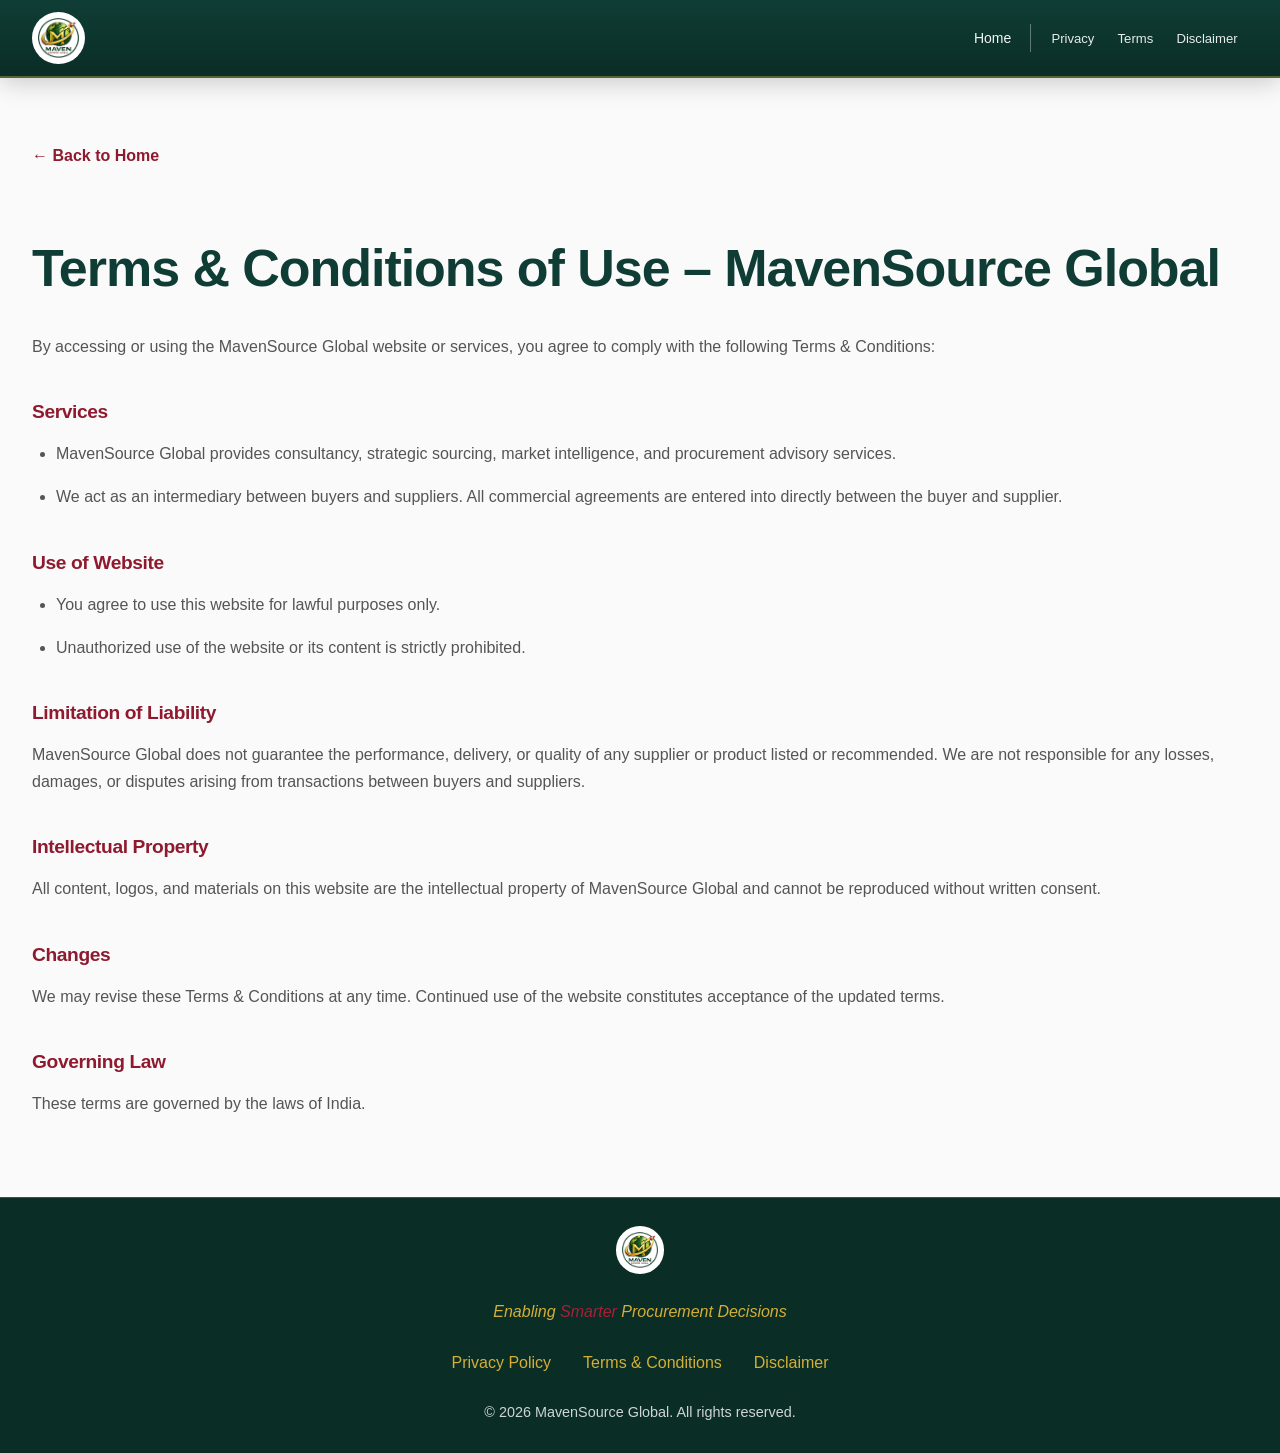
<file: terms.html>
<!DOCTYPE html>
<html lang="en">
<head>
  <meta charset="UTF-8">
  <meta name="viewport" content="width=device-width, initial-scale=1.0">
  <title>Terms & Conditions | MavenSource Global</title>
  <link rel="icon" type="image/x-icon" href="favicon.ico">
  <link rel="stylesheet" href="css/style.css">
</head>
<body>
  <div class="nav-overlay" id="navOverlay" aria-hidden="true"></div>
  <header class="site-header">
    <div class="container">
      <a href="index.html" class="site-logo">
        <img src="images/logo.png" alt="MavenSource Global" class="logo-img">
      </a>
      <button class="nav-toggle" aria-label="Toggle menu" aria-expanded="false">
        <span class="nav-toggle-bar"></span>
        <span class="nav-toggle-bar"></span>
        <span class="nav-toggle-bar"></span>
      </button>
      <nav class="nav-menu">
        <ul>
          <li><a href="index.html">Home</a></li>
          <li><a href="privacy.html">Privacy</a></li>
          <li><a href="terms.html">Terms</a></li>
          <li><a href="disclaimer.html">Disclaimer</a></li>
        </ul>
      </nav>
    </div>
  </header>

  <main class="legal-page">
    <div class="container">
      <a href="index.html" class="back-link">← Back to Home</a>
      <h1>Terms & Conditions of Use – MavenSource Global</h1>

      <p>By accessing or using the MavenSource Global website or services, you agree to comply with the following Terms & Conditions:</p>

      <h2>Services</h2>
      <ul>
        <li>MavenSource Global provides consultancy, strategic sourcing, market intelligence, and procurement advisory services.</li>
        <li>We act as an intermediary between buyers and suppliers. All commercial agreements are entered into directly between the buyer and supplier.</li>
      </ul>

      <h2>Use of Website</h2>
      <ul>
        <li>You agree to use this website for lawful purposes only.</li>
        <li>Unauthorized use of the website or its content is strictly prohibited.</li>
      </ul>

      <h2>Limitation of Liability</h2>
      <p>MavenSource Global does not guarantee the performance, delivery, or quality of any supplier or product listed or recommended.
      We are not responsible for any losses, damages, or disputes arising from transactions between buyers and suppliers.</p>

      <h2>Intellectual Property</h2>
      <p>All content, logos, and materials on this website are the intellectual property of MavenSource Global and cannot be reproduced without written consent.</p>

      <h2>Changes</h2>
      <p>We may revise these Terms & Conditions at any time. Continued use of the website constitutes acceptance of the updated terms.</p>

      <h2>Governing Law</h2>
      <p>These terms are governed by the laws of India.</p>
    </div>
  </main>

  <footer class="site-footer">
    <div class="container">
      <a href="index.html" class="footer-logo">
        <img src="images/logo.png" alt="MavenSource Global" class="logo-img">
      </a>
      <p class="footer-motto">Enabling <em>Smarter</em> Procurement Decisions</p>
      <div class="links">
        <a href="privacy.html">Privacy Policy</a>
        <a href="terms.html">Terms & Conditions</a>
        <a href="disclaimer.html">Disclaimer</a>
      </div>
      <div>© <span id="year"></span> MavenSource Global. All rights reserved.</div>
    </div>
  </footer>

  <script>
    document.getElementById('year').textContent = new Date().getFullYear();
    const navToggle = document.querySelector('.nav-toggle');
    const navMenu = document.querySelector('.nav-menu');
    function closeNav() {
      if (navToggle) navToggle.setAttribute('aria-expanded', 'false');
      if (navMenu) navMenu.classList.remove('is-open');
      document.body.classList.remove('nav-open');
      const overlay = document.getElementById('navOverlay');
      if (overlay) overlay.setAttribute('aria-hidden', 'true');
    }
    if (navToggle && navMenu) {
      navToggle.addEventListener('click', () => {
        const isOpen = navToggle.getAttribute('aria-expanded') === 'true';
        navToggle.setAttribute('aria-expanded', !isOpen);
        navMenu.classList.toggle('is-open');
        document.body.classList.toggle('nav-open', !isOpen);
        const overlay = document.getElementById('navOverlay');
        if (overlay) overlay.setAttribute('aria-hidden', isOpen);
      });
      navMenu.querySelectorAll('a').forEach(link => link.addEventListener('click', closeNav));
      const overlay = document.getElementById('navOverlay');
      if (overlay) overlay.addEventListener('click', closeNav);
    }
  </script>
</body>
</html>
</file>
<file: css/style.css>
/* MavenSource Global - Modern Stylish UI */
:root {
  --primary-green: #0F3D35;
  --primary-green-light: #154a41;
  --accent-maroon: #8F1A2F;
  --accent-maroon-light: #a81f38;
  --accent-maroon-tint: #d4546a;
  --accent-gold: #D4AF37;
  --accent-gold-light: #E8C547;
  --accent-teal: #3B9C9F;
  --bg-light: #FAFAFA;
  --bg-white: #ffffff;
  --text-dark: #333333;
  --text-muted: #555;
  --white: #ffffff;
  --font-heading: 'Outfit', sans-serif;
  --font-body: 'DM Sans', sans-serif;
  --shadow-sm: 0 2px 8px rgba(0,0,0,0.04);
  --shadow-md: 0 4px 20px rgba(0,0,0,0.08);
  --shadow-lg: 0 12px 40px rgba(0,0,0,0.12);
  --transition: 0.35s cubic-bezier(0.4, 0, 0.2, 1);
}

* {
  box-sizing: border-box;
}

html {
  scroll-behavior: smooth;
}

body {
  margin: 0;
  font-family: var(--font-body);
  color: var(--text-dark);
  background: var(--bg-light);
  line-height: 1.7;
}

/* Animations */
@keyframes fadeUp {
  from { opacity: 0; transform: translateY(30px); }
  to { opacity: 1; transform: translateY(0); }
}

@keyframes scaleIn {
  from { opacity: 0; transform: scaleX(0); }
  to { opacity: 1; transform: scaleX(1); }
}

@keyframes slideUpFade {
  from { opacity: 0; transform: translateY(40px); }
  to { opacity: 1; transform: translateY(0); }
}

@keyframes float {
  0%, 100% { transform: translateY(0); }
  50% { transform: translateY(-8px); }
}

@keyframes shimmer {
  0% { background-position: -200% 0; }
  100% { background-position: 200% 0; }
}

.animate-fade-up {
  animation: fadeUp 0.8s ease-out forwards;
}

.animate-scale-in {
  animation: scaleIn 0.6s ease-out 0.3s forwards;
  transform-origin: center;
  opacity: 0;
}

.animate-delay-1 { animation-delay: 0.5s; opacity: 0; animation: fadeUp 0.8s ease-out 0.5s forwards; }

.animate-on-scroll {
  opacity: 0;
  transform: translateY(40px);
  transition: opacity 0.7s var(--transition), transform 0.7s var(--transition);
}

.animate-on-scroll.animate-visible {
  opacity: 1;
  transform: translateY(0);
}

h1, h2, h3, h4 {
  font-family: var(--font-heading);
  font-weight: 700;
  line-height: 1.25;
  letter-spacing: -0.02em;
}

h1 { font-size: clamp(2rem, 5vw, 3.25rem); }
h2 { font-size: clamp(1.5rem, 4vw, 2.25rem); }
h3 { font-size: clamp(1.2rem, 3vw, 1.5rem); }

.container {
  max-width: 1400px;
  margin: 0 auto;
  padding: 0 2rem;
}

section {
  padding: 2.5rem 0;
}

.section-header-left {
  text-align: left;
}

.section-header-left .gold-divider,
.section-header-left .maroon-divider {
  margin-left: 0;
}

/* Header */
.site-header {
  background: linear-gradient(180deg, var(--primary-green) 0%, #0a2d26 100%);
  color: var(--white);
  padding: 0.75rem 0;
  position: sticky;
  top: 0;
  z-index: 100;
  box-shadow: 0 4px 24px rgba(0,0,0,0.2);
  border-bottom: 2px solid rgba(212, 175, 55, 0.35);
  backdrop-filter: blur(10px);
  transition: box-shadow var(--transition);
}

.site-header:hover {
  box-shadow: 0 6px 32px rgba(0,0,0,0.25);
}

.site-header .container {
  display: flex;
  justify-content: space-between;
  align-items: center;
  flex-wrap: wrap;
  gap: 1rem;
}

.site-logo {
  display: flex;
  align-items: center;
  justify-content: center;
  text-decoration: none;
  color: var(--white);
  background: white;
  border-radius: 50%;
  padding: 6px;
}

.site-logo .logo-img {
  height: 40px;
  width: auto;
  flex-shrink: 0;
  display: block;
}

/* Nav overlay - hidden by default */
.nav-overlay {
  display: none;
}

/* Hamburger - hidden on desktop */
.nav-toggle {
  display: none;
  flex-direction: column;
  justify-content: center;
  gap: 5px;
  width: 44px;
  height: 44px;
  padding: 10px;
  background: rgba(255,255,255,0.1);
  border: 1px solid rgba(255,255,255,0.3);
  border-radius: 8px;
  cursor: pointer;
  transition: all var(--transition);
}

.nav-toggle:hover {
  background: rgba(255,255,255,0.2);
}

.nav-toggle-bar {
  display: block;
  width: 100%;
  height: 2px;
  background: var(--white);
  border-radius: 1px;
  transition: transform var(--transition), opacity var(--transition);
}

.nav-toggle[aria-expanded="true"] .nav-toggle-bar:nth-child(1) {
  transform: translateY(7px) rotate(45deg);
}

.nav-toggle[aria-expanded="true"] .nav-toggle-bar:nth-child(2) {
  opacity: 0;
}

.nav-toggle[aria-expanded="true"] .nav-toggle-bar:nth-child(3) {
  transform: translateY(-7px) rotate(-45deg);
}

nav {
  margin-left: auto;
}

nav ul {
  list-style: none;
  margin: 0;
  padding: 0;
  display: flex;
  align-items: center;
  gap: 0.15rem;
  flex-wrap: wrap;
}

nav a {
  color: rgba(255,255,255,0.95);
  text-decoration: none;
  font-family: var(--font-heading);
  font-weight: 500;
  font-size: 0.875rem;
  padding: 0.5rem 0.65rem;
  border-radius: 6px;
  transition: all var(--transition);
  white-space: nowrap;
}

nav a:hover, nav a:focus {
  background: rgba(255,255,255,0.15);
  color: var(--white);
}

nav a:focus-visible {
  outline: 2px solid var(--accent-gold);
  outline-offset: 2px;
}

/* Visual separation for legal links */
nav ul li:nth-last-child(3) {
  border-left: 1px solid rgba(255,255,255,0.35);
  margin-left: 0.35rem;
  padding-left: 0.65rem;
}

nav ul li:nth-last-child(-n+3) a {
  color: rgba(255,255,255,0.9);
  font-size: 0.82rem;
}

/* Responsive nav - hamburger menu */
@media (max-width: 992px) {
  .nav-toggle {
    display: flex;
    margin-left: auto;
  }

  .nav-menu {
    position: fixed;
    top: 0;
    right: 0;
    width: min(320px, 85vw);
    height: 100vh;
    height: 100dvh;
    background: linear-gradient(180deg, var(--primary-green) 0%, #0a2d26 100%);
    margin: 0;
    padding: 5rem 1.5rem 2rem;
    box-shadow: -8px 0 32px rgba(0,0,0,0.3);
    z-index: 99;
    transform: translateX(100%);
    transition: transform 0.3s ease;
    overflow-y: auto;
  }

  .nav-menu.is-open {
    transform: translateX(0);
  }

  .nav-menu ul {
    flex-direction: column;
    align-items: stretch;
    gap: 0;
  }

  .nav-menu li {
    border-bottom: 1px solid rgba(255,255,255,0.1);
  }

  .nav-menu li:nth-last-child(3) {
    border-left: none;
    margin-left: 0;
    padding-left: 0;
  }

  .nav-menu a {
    display: block;
    padding: 1rem 0;
    font-size: 1rem;
  }

  .nav-menu li:nth-last-child(-n+3) a {
    font-size: 0.95rem;
  }

  .nav-overlay {
    position: fixed;
    inset: 0;
    background: rgba(0,0,0,0.5);
    z-index: 98;
    cursor: pointer;
  }

  body.nav-open .nav-overlay[aria-hidden="false"] {
    display: block;
  }
}

@media (max-width: 480px) {
  .site-header .container {
    padding: 0 1rem;
  }

  .site-logo .logo-img {
    height: 36px;
  }

  .site-logo {
    padding: 5px;
  }
}

/* Hero */
.hero {
  background: linear-gradient(135deg, var(--primary-green) 0%, var(--primary-green-light) 50%, #0a2d26 100%);
  color: var(--white);
  padding: 3.5rem 2rem 4rem;
  text-align: center;
  position: relative;
  overflow: hidden;
  display: flex;
  align-items: center;
  justify-content: center;
  min-height: 280px;
}

.hero::before {
  content: '';
  position: absolute;
  inset: 0;
  background: url("data:image/svg+xml,%3Csvg width='80' height='80' viewBox='0 0 80 80' xmlns='http://www.w3.org/2000/svg'%3E%3Cpath d='M0 40 Q20 20 40 40 Q60 60 80 40' fill='none' stroke='%23D4AF37' stroke-opacity='0.06' stroke-width='1'/%3E%3Cpath d='M0 60 Q40 40 80 60' fill='none' stroke='%238F1A2F' stroke-opacity='0.05' stroke-width='1'/%3E%3C/svg%3E");
  pointer-events: none;
}

.hero::after {
  content: '';
  position: absolute;
  right: 0;
  bottom: 0;
  width: min(55%, 500px);
  height: 100%;
  background: url("../images/meeting-assessment.png") no-repeat right bottom;
  background-size: contain;
  pointer-events: none;
  opacity: 0.45;
  animation: float 6s ease-in-out infinite;
}

.hero .container {
  position: relative;
  z-index: 1;
  width: 100%;
  display: flex;
  flex-direction: column;
  align-items: center;
  justify-content: center;
}

.hero-headline {
  margin: 0;
  font-size: clamp(1.75rem, 4.5vw, 2.75rem);
  font-weight: 700;
  line-height: 1.25;
  max-width: 720px;
  letter-spacing: 0.01em;
  text-align: center;
}

.hero .gold-line {
  width: 80px;
  height: 4px;
  background: var(--accent-gold);
  margin: 1.25rem auto;
  border-radius: 2px;
  box-shadow: 0 0 24px rgba(212, 175, 55, 0.4);
}

.hero-headline .hero-accent {
  color: var(--accent-gold);
}

.hero-sub {
  margin: 0;
  font-size: 1.1rem;
  opacity: 0.95;
  letter-spacing: 0.02em;
  max-width: 560px;
  color: rgba(255, 255, 255, 0.95);
  text-align: center;
}

.hero-sub .hero-maroon {
  color: var(--accent-maroon-tint);
  font-weight: 600;
}

.hero h1 {
  margin: 0 0 0.5rem;
  font-size: clamp(2rem, 6vw, 3.5rem);
  letter-spacing: 0.02em;
}

.hero .tagline-hero {
  font-size: 1.25rem;
  opacity: 0.95;
  margin-bottom: 0.5rem;
}

.hero .motto {
  font-size: 1rem;
  font-style: italic;
  color: var(--accent-gold);
  opacity: 0.95;
}

/* Curved wave divider */
.wave-divider {
  position: relative;
  height: 40px;
  margin: -1px 0 0;
  background: var(--primary-green);
}

.wave-divider svg {
  position: absolute;
  bottom: 0;
  left: 0;
  width: 100%;
  height: 40px;
}

.wave-divider path {
  fill: var(--bg-light);
}

/* Section styling */
.section-header {
  text-align: center;
  margin-bottom: 1.25rem;
}

.section-title {
  font-family: var(--font-heading);
  color: var(--primary-green);
  margin: 0;
  font-size: clamp(1.5rem, 4vw, 2.25rem);
}

.gold-divider {
  width: 60px;
  height: 4px;
  background: linear-gradient(90deg, var(--accent-gold), var(--accent-gold-light));
  margin: 0.75rem auto 0;
  border-radius: 2px;
  transition: width var(--transition);
}

.section-header:hover .gold-divider {
  width: 80px;
}

.section-header .maroon-divider {
  width: 40px;
  height: 2px;
  background: var(--accent-maroon);
  margin: 0.5rem auto 0;
  border-radius: 2px;
}

.section-subtitle {
  color: var(--text-muted);
  max-width: 600px;
  margin: 1rem auto 0;
  font-size: 1.05rem;
  line-height: 1.6;
}

/* Section: About - Two-column layout with highlight */
.section-about {
  background: linear-gradient(180deg, rgba(143, 26, 47, 0.05) 0%, rgba(15, 61, 53, 0.04) 100%);
  position: relative;
  overflow: hidden;
}

.section-about::before {
  content: '';
  position: absolute;
  right: 0;
  bottom: 0;
  width: min(45%, 400px);
  height: 100%;
  background: url("../images/hero-meeting.png") no-repeat right bottom;
  background-size: contain;
  pointer-events: none;
  opacity: 0.2;
}

.about-layout {
  display: grid;
  grid-template-columns: 1fr 1fr;
  gap: 0.5rem 2.5rem;
  max-width: 100%;
  margin-top: 1rem;
}

.about-layout p {
  margin: 0 0 0.4rem;
  color: var(--text-muted);
  font-size: 0.98rem;
  line-height: 1.6;
}

.about-layout p.about-highlight {
  grid-column: 1 / -1;
  background: linear-gradient(135deg, var(--primary-green) 0%, var(--primary-green-light) 100%);
  color: var(--white);
  padding: 1.25rem 1.75rem;
  border-radius: 12px;
  margin: 0.5rem 0 0;
  font-size: 1.05rem;
  border-left: 4px solid var(--accent-gold);
}

.about-layout p.about-highlight strong {
  color: var(--accent-gold);
}

@media (max-width: 900px) {
  .about-layout {
    grid-template-columns: 1fr;
  }
}

/* Section: Leadership - Split layout */
.section-leadership {
  background: var(--bg-white);
  padding: 2.5rem 0;
}

.founder-layout {
  display: grid;
  grid-template-columns: 280px 1fr;
  gap: 2rem;
  margin-top: 1.25rem;
  align-items: start;
}

.founder-sidebar {
  background: linear-gradient(180deg, var(--primary-green) 0%, var(--primary-green-light) 100%);
  color: var(--white);
  padding: 1.75rem;
  border-radius: 14px;
  position: sticky;
  top: 120px;
  box-shadow: var(--shadow-lg);
}

.founder-sidebar h3 {
  color: var(--white);
  margin: 0 0 0.5rem;
  font-size: 1.4rem;
}

.founder-title {
  color: var(--accent-gold);
  font-weight: 600;
  font-size: 0.95rem;
  margin: 0 0 1.5rem;
}

.founder-credentials {
  list-style: none;
  margin: 0;
  padding: 0;
}

.founder-credentials li {
  display: flex;
  align-items: center;
  gap: 0.75rem;
  padding: 0.6rem 0;
  font-size: 0.9rem;
  color: rgba(255,255,255,0.95);
  border-bottom: 1px solid rgba(255,255,255,0.15);
}

.founder-credentials li:last-child {
  border-bottom: none;
}

.founder-credentials i {
  color: var(--accent-gold);
  width: 20px;
  flex-shrink: 0;
}

.founder-content {
  background: var(--bg-light);
  padding: 1.75rem 2rem;
  border-radius: 14px;
  border: 1px solid rgba(15, 61, 53, 0.08);
}

.founder-content p {
  margin: 0 0 0.9rem;
  color: var(--text-muted);
  line-height: 1.65;
  font-size: 0.95rem;
}

.founder-content p:last-child {
  margin-bottom: 0;
}

@media (max-width: 900px) {
  .founder-layout {
    grid-template-columns: 1fr;
  }
  .founder-sidebar {
    position: static;
  }
}

/* Section: Vision & Mission - Side-by-side cards */
.section-vision {
  background: linear-gradient(180deg, rgba(15, 61, 53, 0.03) 0%, rgba(143, 26, 47, 0.04) 100%);
  padding: 2.5rem 0;
}

.vision-grid {
  display: grid;
  grid-template-columns: 1fr 1fr;
  gap: 1.5rem;
  margin-bottom: 1.25rem;
}

.vision-card,
.mission-card {
  background: var(--bg-white);
  padding: 1.75rem 2rem;
  border-radius: 16px;
  box-shadow: var(--shadow-md);
  transition: all var(--transition);
  position: relative;
  overflow: hidden;
}

.vision-card::before {
  content: '';
  position: absolute;
  top: 0;
  left: 0;
  right: 0;
  height: 4px;
  background: linear-gradient(90deg, var(--primary-green), var(--accent-teal));
}

.mission-card::before {
  content: '';
  position: absolute;
  top: 0;
  left: 0;
  right: 0;
  height: 4px;
  background: linear-gradient(90deg, var(--accent-maroon), var(--accent-maroon-light));
}

.vision-card:hover,
.mission-card:hover {
  box-shadow: var(--shadow-lg);
  transform: translateY(-4px);
}

.vision-icon-wrap {
  width: 56px;
  height: 56px;
  border-radius: 14px;
  background: linear-gradient(135deg, var(--primary-green), var(--primary-green-light));
  color: var(--white);
  display: flex;
  align-items: center;
  justify-content: center;
  font-size: 1.5rem;
  margin-bottom: 1.25rem;
}

.mission-card .vision-icon-wrap {
  background: linear-gradient(135deg, var(--accent-maroon), var(--accent-maroon-light));
}

.vision-card h3,
.mission-card h3 {
  font-family: var(--font-heading);
  color: var(--primary-green);
  margin: 0 0 1rem;
  font-size: 1.35rem;
}

.mission-card h3 {
  color: var(--accent-maroon);
}

.vision-card p,
.mission-card p {
  margin: 0;
  color: var(--text-muted);
  line-height: 1.7;
}

@media (max-width: 768px) {
  .vision-grid {
    grid-template-columns: 1fr;
  }
}

/* Brand statement */
.brand-statement {
  background: var(--primary-green);
  color: var(--white);
  padding: 1.5rem 2rem;
  text-align: center;
  font-style: italic;
  font-size: 1.1rem;
  border-radius: 14px;
  max-width: 100%;
  margin: 0.75rem auto 0;
  transition: transform var(--transition);
}

.brand-statement:hover {
  transform: scale(1.01);
}

.brand-statement strong {
  color: var(--accent-gold);
}

/* Section: Values - Bento grid */
.section-values {
  background: linear-gradient(180deg, rgba(143, 26, 47, 0.04) 0%, rgba(15, 61, 53, 0.03) 100%);
  position: relative;
  overflow: hidden;
}

.section-values::before {
  content: '';
  position: absolute;
  right: 0;
  bottom: 0;
  width: min(40%, 350px);
  height: 100%;
  background: url("../images/meeting-handshake.png") no-repeat right bottom;
  background-size: contain;
  pointer-events: none;
  opacity: 0.15;
}

.values-bento {
  display: grid;
  grid-template-columns: repeat(4, 1fr);
  grid-template-rows: auto auto;
  gap: 1rem;
  margin-top: 1.25rem;
}

.value-item.value-featured {
  grid-column: span 2;
  grid-row: span 1;
}

.value-item {
  background: var(--bg-white);
  padding: 1.35rem 1.5rem;
  border-radius: 14px;
  box-shadow: var(--shadow-md);
  transition: all var(--transition);
  position: relative;
  overflow: hidden;
}

.value-item::before {
  content: '';
  position: absolute;
  top: 0;
  left: 0;
  right: 0;
  height: 4px;
  transition: height var(--transition);
}

.value-item.value-border-green::before { background: linear-gradient(90deg, var(--primary-green), var(--primary-green-light)); }
.value-item.value-border-maroon::before { background: linear-gradient(90deg, var(--accent-maroon), var(--accent-maroon-light)); }
.value-item.value-border-gold::before { background: linear-gradient(90deg, var(--accent-gold), var(--accent-gold-light)); }

.value-item:hover {
  transform: translateY(-6px);
  box-shadow: var(--shadow-lg);
}

.value-item:hover::before { height: 6px; }

.value-icon {
  font-size: 1.75rem;
  margin-bottom: 1rem;
  display: block;
  transition: transform var(--transition);
}

.value-item.value-border-green .value-icon { color: var(--primary-green); }
.value-item.value-border-maroon .value-icon { color: var(--accent-maroon); }
.value-item.value-border-gold .value-icon { color: var(--accent-gold); }

.value-item:hover .value-icon { transform: scale(1.1); }

.value-item h4 {
  font-family: var(--font-heading);
  color: var(--primary-green);
  margin: 0 0 0.75rem;
  font-size: 1.15rem;
}

.value-item p {
  margin: 0;
  font-size: 0.95rem;
  color: var(--text-muted);
}

@media (max-width: 1024px) {
  .values-bento {
    grid-template-columns: repeat(2, 1fr);
  }
  .value-item.value-featured {
    grid-column: span 2;
  }
}

@media (max-width: 600px) {
  .values-bento {
    grid-template-columns: 1fr;
  }
  .value-item.value-featured {
    grid-column: span 1;
  }
}

/* Section: Services - Grid of boxes */
.section-services {
  background: var(--bg-white);
  padding: 2.5rem 0;
}

.services-grid {
  display: grid;
  grid-template-columns: repeat(auto-fill, minmax(300px, 1fr));
  gap: 1.25rem;
  margin-top: 1.25rem;
}

.service-box {
  background: var(--bg-white);
  padding: 1.75rem;
  border-radius: 14px;
  box-shadow: var(--shadow-md);
  transition: all var(--transition);
  position: relative;
  overflow: hidden;
  border: 1px solid rgba(15, 61, 53, 0.08);
}

.service-box::before {
  content: '';
  position: absolute;
  top: 0;
  left: 0;
  right: 0;
  height: 4px;
  transition: height var(--transition);
}

.service-box.service-border-green::before { background: linear-gradient(90deg, var(--primary-green), var(--primary-green-light)); }
.service-box.service-border-maroon::before { background: linear-gradient(90deg, var(--accent-maroon), var(--accent-maroon-light)); }
.service-box.service-border-gold::before { background: linear-gradient(90deg, var(--accent-gold), var(--accent-gold-light)); }

.service-box:hover {
  transform: translateY(-6px);
  box-shadow: var(--shadow-lg);
}

.service-box:hover::before { height: 6px; }

.service-icon {
  font-size: 1.75rem;
  margin-bottom: 1rem;
  display: block;
  transition: transform var(--transition);
}

.service-box.service-border-green .service-icon { color: var(--primary-green); }
.service-box.service-border-maroon .service-icon { color: var(--accent-maroon); }
.service-box.service-border-gold .service-icon { color: var(--accent-gold); }

.service-box:hover .service-icon { transform: scale(1.1); }

.service-box h3 {
  font-family: var(--font-heading);
  color: var(--primary-green);
  margin: 0 0 0.75rem;
  font-size: 1.15rem;
}

.service-box p {
  margin: 0;
  color: var(--text-muted);
  font-size: 0.95rem;
  line-height: 1.6;
}

@media (max-width: 640px) {
  .services-grid {
    grid-template-columns: 1fr;
  }
}

/* Section: Industries - Zigzag alternating layout */
.section-industries {
  background: linear-gradient(180deg, rgba(15, 61, 53, 0.04) 0%, rgba(143, 26, 47, 0.03) 100%);
  padding: 2.5rem 0;
}

.industries-zigzag {
  margin-top: 1.25rem;
  display: flex;
  flex-direction: column;
  gap: 1rem;
}

.industry-row {
  display: grid;
  grid-template-columns: 80px 1fr;
  gap: 1.5rem;
  align-items: center;
  padding: 1.25rem 1.75rem;
  border-radius: 16px;
  transition: all var(--transition);
  background: var(--bg-white);
  box-shadow: var(--shadow-sm);
}

.industry-row-right {
  grid-template-columns: 1fr 80px;
}

.industry-row-right .industry-icon {
  order: 2;
}

.industry-row-right .industry-text {
  order: 1;
}

.industry-row:hover {
  box-shadow: var(--shadow-lg);
  transform: scale(1.01);
}

.industry-icon {
  width: 60px;
  height: 60px;
  border-radius: 14px;
  flex-shrink: 0;
  display: flex;
  align-items: center;
  justify-content: center;
  color: white;
  font-size: 1.25rem;
  transition: transform var(--transition);
}

.industry-row:hover .industry-icon {
  transform: scale(1.1) rotate(5deg);
}

.industry-row-left.industry-icon-green .industry-icon,
.industry-row-right.industry-icon-green .industry-icon {
  background: linear-gradient(135deg, var(--primary-green), var(--primary-green-light));
}

.industry-row-left.industry-icon-maroon .industry-icon,
.industry-row-right.industry-icon-maroon .industry-icon {
  background: linear-gradient(135deg, var(--accent-maroon), var(--accent-maroon-light));
}

.industry-row-left.industry-icon-gold .industry-icon,
.industry-row-right.industry-icon-gold .industry-icon {
  background: linear-gradient(135deg, var(--accent-gold), var(--accent-gold-light));
}

.industry-text h4 {
  margin: 0 0 0.5rem;
  color: var(--primary-green);
  font-size: 1.15rem;
}

.industry-text p {
  margin: 0;
  font-size: 0.9rem;
  color: var(--text-muted);
  line-height: 1.55;
}

@media (max-width: 768px) {
  .industry-row,
  .industry-row-right {
    grid-template-columns: 1fr;
  }
  .industry-row-right .industry-icon {
    order: 1;
  }
  .industry-row-right .industry-text {
    order: 2;
  }
  .industry-icon {
    width: 56px;
    height: 56px;
    font-size: 1.25rem;
  }
}

/* Section: Why - Vertical timeline with steps */
.section-why {
  background: var(--bg-white);
  padding: 2.5rem 0;
}

.why-timeline {
  margin-top: 1.25rem;
  display: flex;
  flex-direction: column;
  gap: 0;
  position: relative;
}

.why-timeline::before {
  content: '';
  position: absolute;
  left: 20px;
  top: 32px;
  bottom: 32px;
  width: 3px;
  background: linear-gradient(180deg, var(--primary-green), var(--accent-gold));
  border-radius: 2px;
  opacity: 0.4;
}

.why-step {
  display: grid;
  grid-template-columns: 44px 1fr;
  gap: 1.5rem;
  padding: 1.25rem 0;
  border-bottom: 1px solid rgba(15, 61, 53, 0.08);
  transition: all var(--transition);
}

.why-step:last-child {
  border-bottom: none;
}

.why-step:hover {
  padding-left: 0.5rem;
}

.why-step-num {
  width: 44px;
  height: 44px;
  border-radius: 50%;
  background: var(--bg-light);
  color: var(--primary-green);
  font-family: var(--font-heading);
  font-weight: 700;
  font-size: 1.25rem;
  display: flex;
  align-items: center;
  justify-content: center;
  flex-shrink: 0;
  position: relative;
  z-index: 1;
}

.why-step.why-icon-green .why-step-num { border: 3px solid var(--primary-green); }
.why-step.why-icon-maroon .why-step-num { border: 3px solid var(--accent-maroon); color: var(--accent-maroon); }
.why-step.why-icon-gold .why-step-num { border: 3px solid var(--accent-gold); color: var(--accent-gold); }

.why-step-content {
  flex: 1;
}

.why-step-content .icon {
  width: 48px;
  height: 48px;
  border-radius: 12px;
  display: inline-flex;
  align-items: center;
  justify-content: center;
  margin-bottom: 1rem;
  font-size: 1.25rem;
  color: white;
  transition: transform var(--transition);
}

.why-step.why-icon-green .icon {
  background: linear-gradient(135deg, var(--primary-green), var(--primary-green-light));
}

.why-step.why-icon-maroon .icon {
  background: linear-gradient(135deg, var(--accent-maroon), var(--accent-maroon-light));
}

.why-step.why-icon-gold .icon {
  background: linear-gradient(135deg, var(--accent-gold), var(--accent-gold-light));
}

.why-step:hover .icon {
  transform: scale(1.1);
}

.why-step-content h4 {
  color: var(--primary-green);
  margin: 0 0 0.5rem;
  font-size: 1.2rem;
}

.why-step-content p {
  margin: 0;
  font-size: 0.95rem;
  color: var(--text-muted);
  line-height: 1.6;
}

@media (max-width: 600px) {
  .why-timeline::before {
    left: 18px;
  }
  .why-step {
    grid-template-columns: 36px 1fr;
    gap: 1.25rem;
  }
  .why-step-num {
    width: 36px;
    height: 36px;
    font-size: 1rem;
  }
}

/* Section: Contact - Split layout with CTA */
.section-contact.contact-section {
  background: linear-gradient(180deg, var(--primary-green) 0%, #0a2d26 100%);
  color: var(--white);
  border-top: 1px solid rgba(212, 175, 55, 0.4);
  padding: 2.5rem 0;
}

.contact-layout {
  display: grid;
  grid-template-columns: 1fr 1fr;
  gap: 2rem;
  align-items: center;
  margin-top: 1rem;
}

.contact-info .section-title {
  color: var(--white);
  text-align: left;
  margin-bottom: 0.5rem;
}

.contact-info .gold-divider {
  background: var(--accent-gold);
  margin: 0.75rem 0 1.5rem 0;
}

.contact-info p {
  color: rgba(255,255,255,0.9);
  margin: 0;
  font-size: 1.1rem;
  line-height: 1.7;
  max-width: 420px;
}

.contact-actions {
  display: flex;
  flex-direction: column;
  gap: 1.25rem;
  align-items: stretch;
}

.contact-btn {
  color: var(--white);
  background: rgba(255,255,255,0.08);
  text-decoration: none;
  font-family: var(--font-heading);
  font-weight: 600;
  display: inline-flex;
  align-items: center;
  justify-content: center;
  gap: 0.6rem;
  padding: 1rem 1.5rem;
  border: 2px solid var(--accent-gold);
  border-radius: 14px;
  transition: all var(--transition);
  font-size: 1.05rem;
}

.contact-btn i {
  font-size: 1.25rem;
  transition: transform var(--transition);
}

.contact-btn:hover {
  background: var(--accent-gold);
  color: var(--primary-green);
  transform: translateY(-3px);
  box-shadow: 0 8px 24px rgba(212, 175, 55, 0.3);
}

.contact-btn:hover i {
  transform: scale(1.15);
}

.contact-linkedin:hover {
  background: #0A66C2;
  border-color: #0A66C2;
  color: var(--white);
  box-shadow: 0 8px 24px rgba(10, 102, 194, 0.4);
}

@media (max-width: 768px) {
  .contact-layout {
    grid-template-columns: 1fr;
    text-align: center;
  }
  .contact-info .section-title,
  .contact-info .gold-divider {
    text-align: center;
    margin-left: auto;
    margin-right: auto;
  }
  .contact-info p {
    margin: 0 auto;
    text-align: center;
  }
}

/* Footer */
.site-footer {
  background: #0a2d26;
  color: var(--white);
  padding: 1.75rem 0;
  text-align: center;
  border-top: 1px solid rgba(212, 175, 55, 0.3);
}

.site-footer .container {
  display: flex;
  flex-direction: column;
  align-items: center;
  gap: 1.5rem;
}

.footer-logo {
  display: inline-flex;
  align-items: center;
  justify-content: center;
  text-decoration: none;
  background: white;
  border-radius: 50%;
  padding: 6px;
}

.footer-logo .logo-img {
  height: 36px;
  width: auto;
  display: block;
}

.footer-motto {
  font-style: italic;
  font-size: 1rem;
  color: var(--accent-gold);
  margin: 0;
}

.footer-motto em {
  color: var(--accent-maroon-light);
  font-style: italic;
}

.site-footer .links {
  display: flex;
  gap: 2rem;
  flex-wrap: wrap;
  justify-content: center;
}

.site-footer .links + div {
  font-size: 0.9rem;
  color: rgba(255,255,255,0.8);
}

.site-footer a {
  color: var(--accent-gold);
  text-decoration: none;
  transition: color var(--transition), transform var(--transition);
}

.site-footer a:hover {
  color: var(--accent-gold-light);
  transform: translateY(-2px);
}

/* Legal pages */
.legal-page {
  padding: 4rem 0;
}

.legal-page h1 {
  color: var(--primary-green);
  margin-bottom: 2rem;
}

.legal-page h2 {
  color: var(--accent-maroon);
  margin-top: 2.5rem;
  margin-bottom: 1rem;
  font-size: 1.2rem;
}

.legal-page p, .legal-page li {
  color: var(--text-muted);
  margin-bottom: 1rem;
}

.legal-page ul {
  padding-left: 1.5rem;
}

.legal-page .back-link {
  display: inline-block;
  margin-bottom: 2rem;
  color: var(--accent-maroon);
  font-weight: 600;
  text-decoration: none;
}

.legal-page .back-link:hover {
  text-decoration: underline;
}

/* Responsive */
@media (max-width: 768px) {
  section {
    padding: 3rem 0;
  }

  .section-about,
  .section-leadership,
  .section-vision,
  .section-values,
  .section-services,
  .section-industries,
  .section-why {
    padding: 2rem 0;
  }

  .hero {
    padding: 3.5rem 0 4.5rem;
  }

  .container {
    padding: 0 1.25rem;
  }
}
</file>
